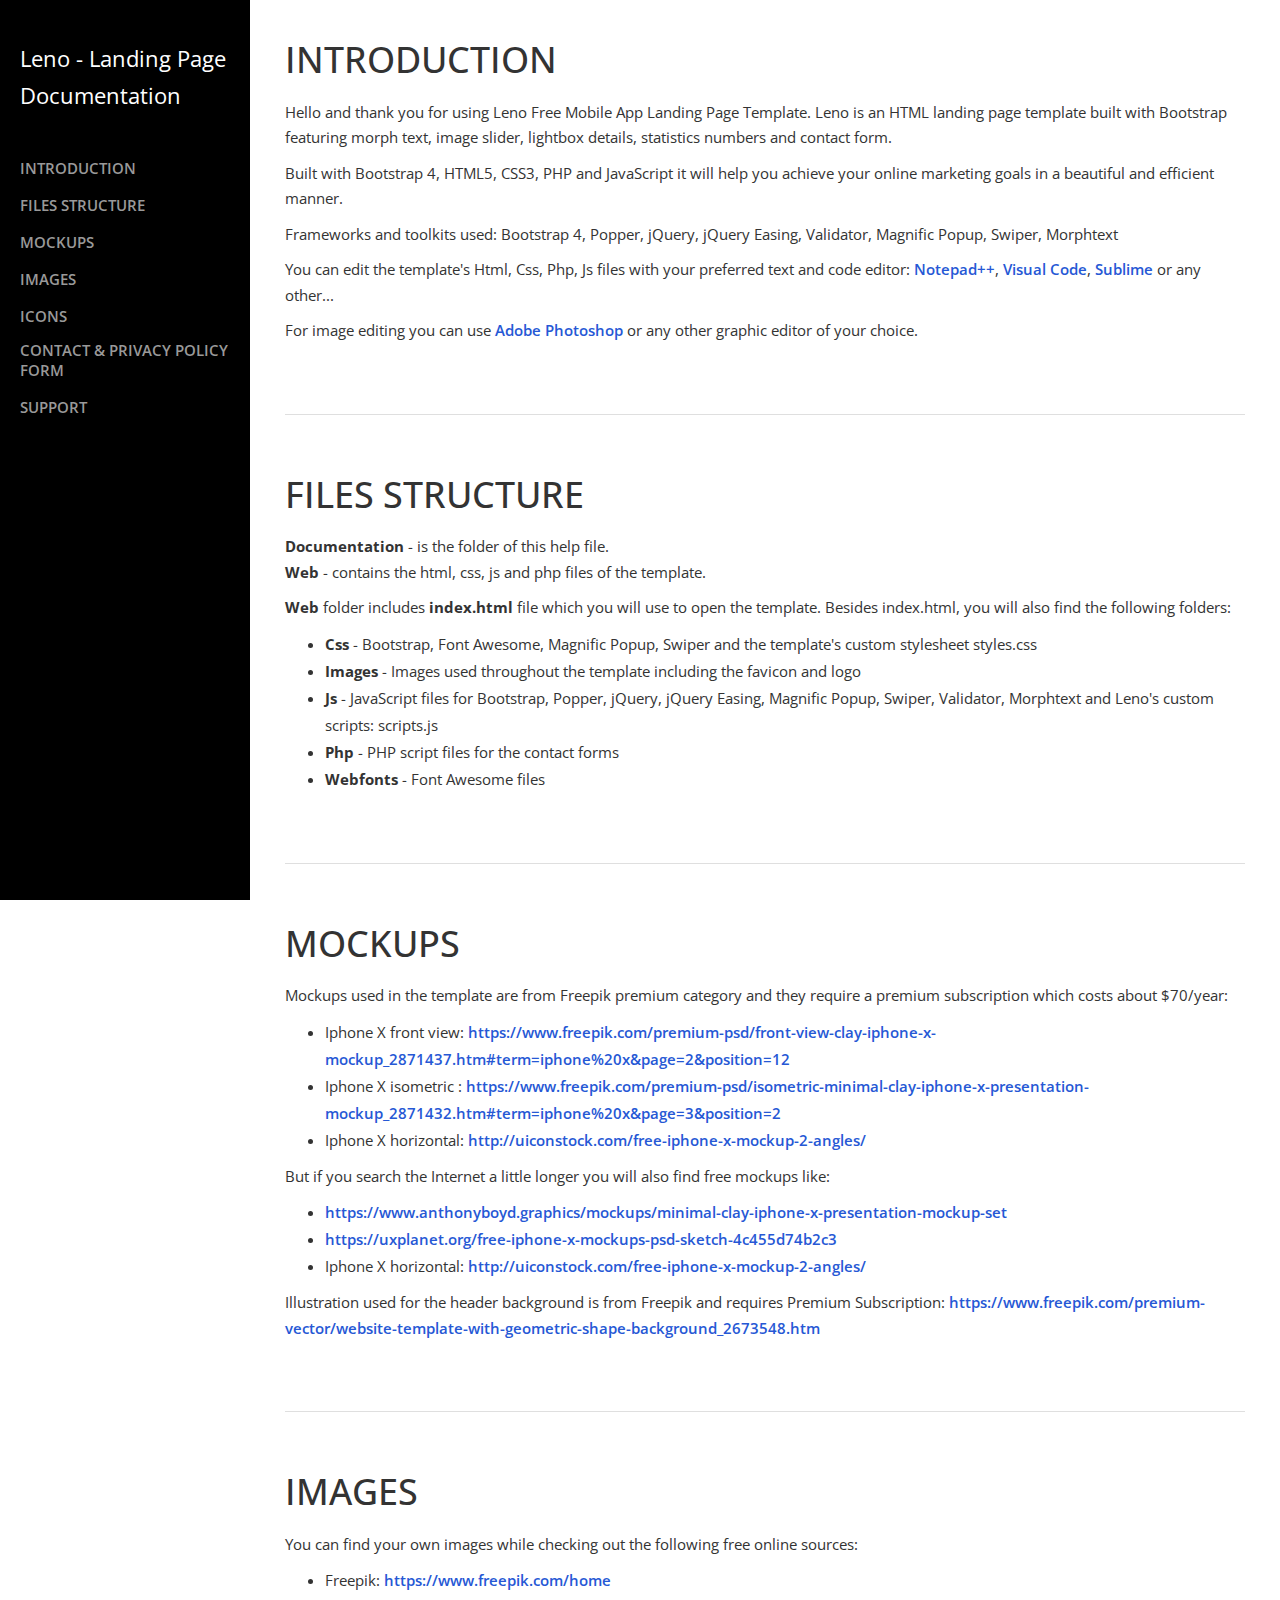
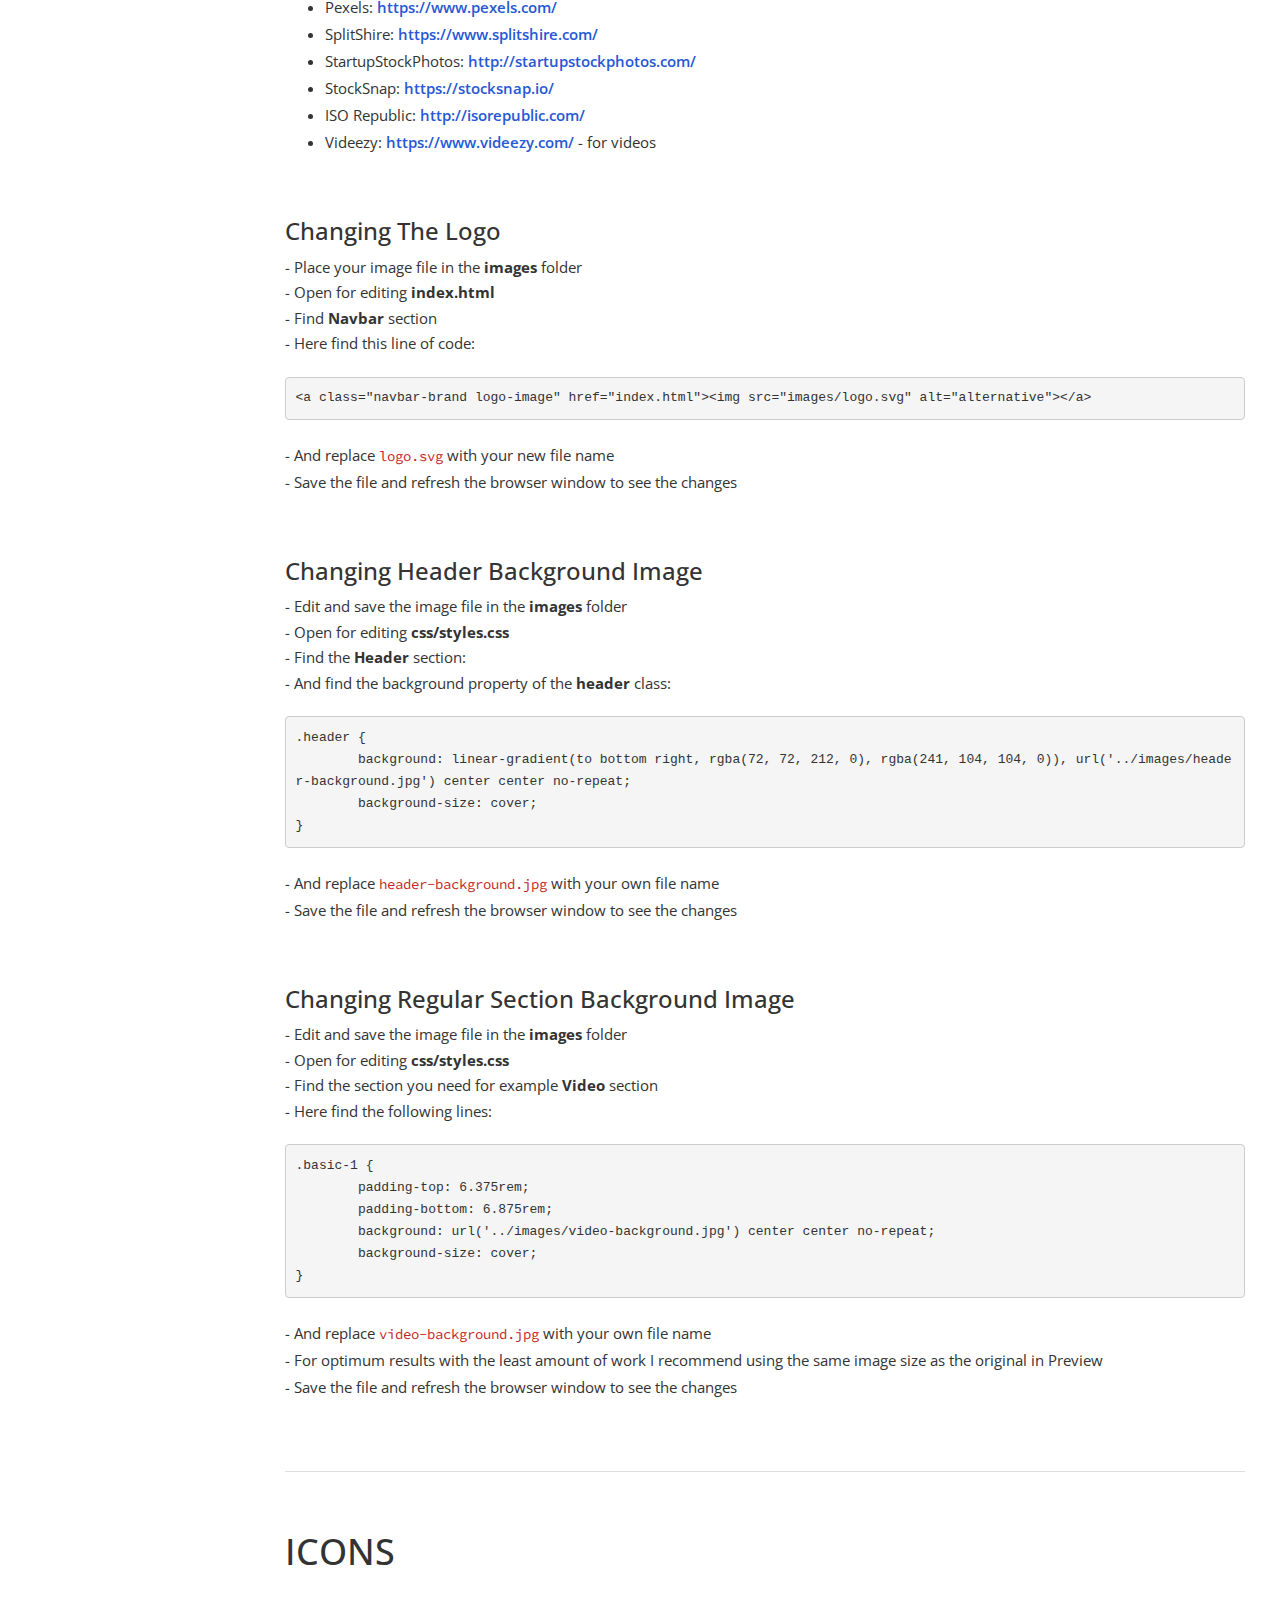
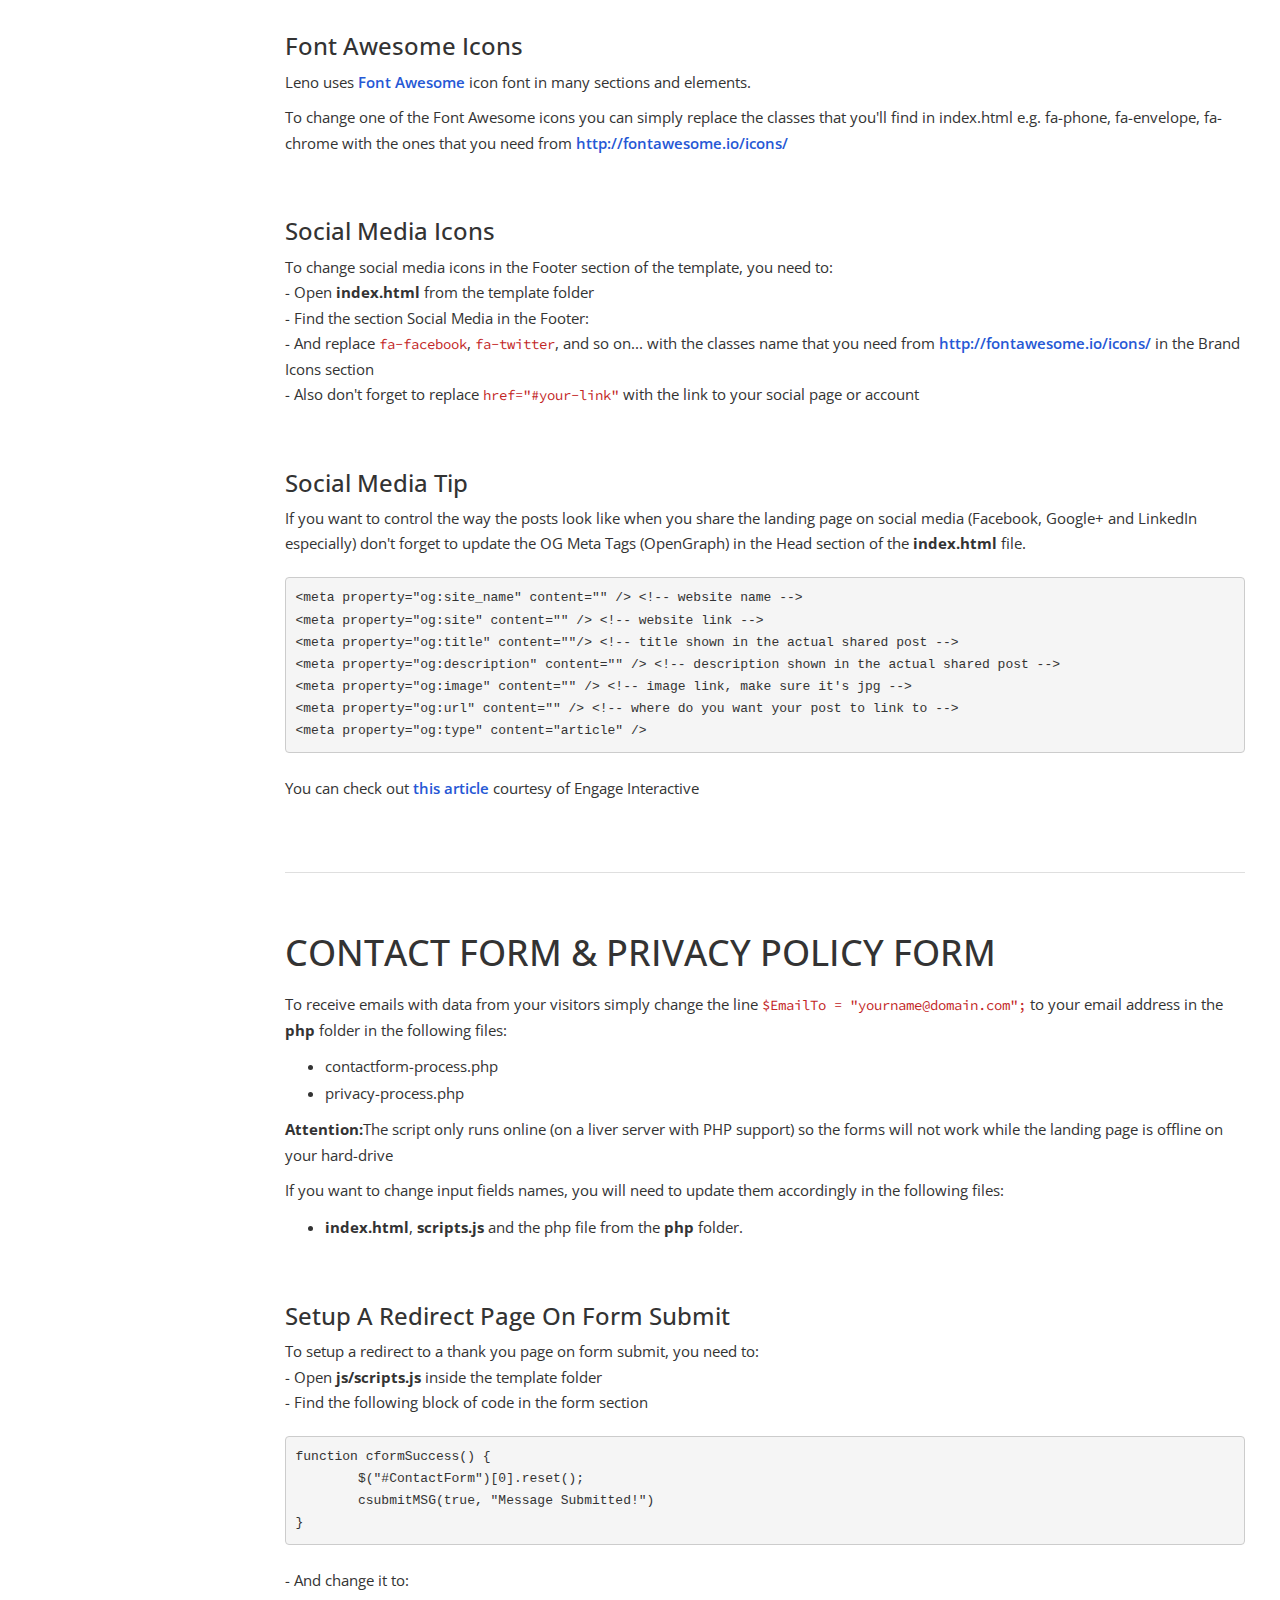
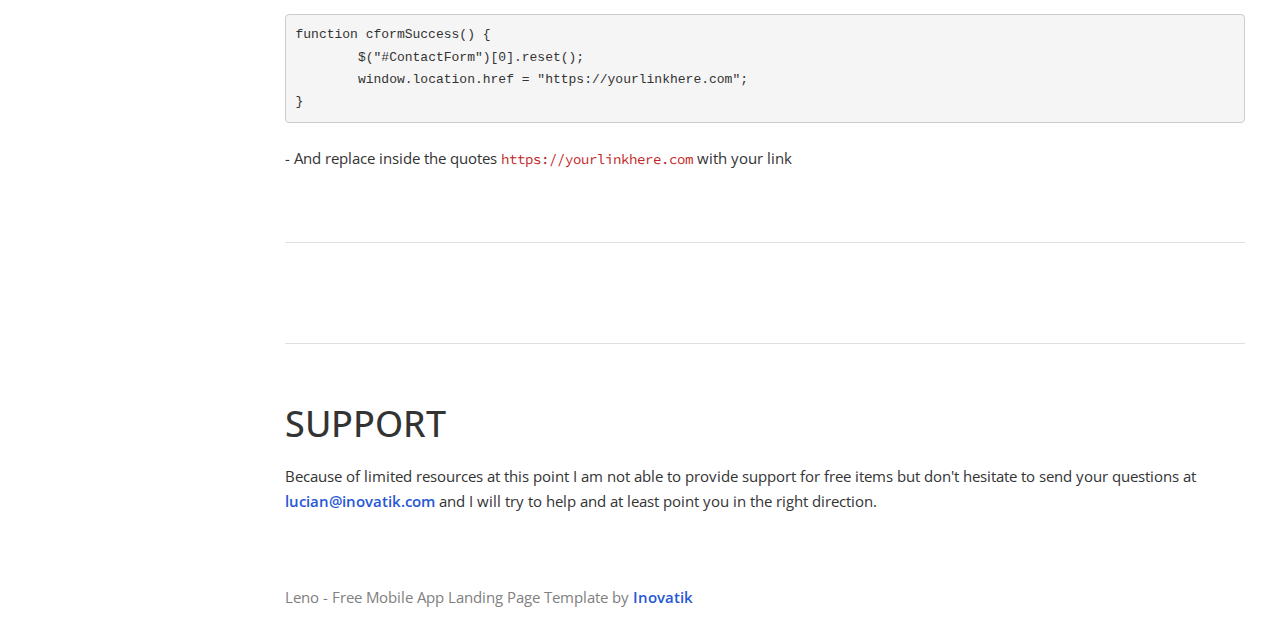
<file: documentation/index.html>
<!DOCTYPE html>
<html lang="en">
<head>

    <meta charset="utf-8">
    <meta http-equiv="X-UA-Compatible" content="IE=edge">
    <meta name="viewport" content="width=device-width, shrink-to-fit=no, initial-scale=1">
    <meta name="description" content="">
    <meta name="author" content="">
    <title>Documentation - Leno Free Mobile App Landing Page Template</title>

    <!-- Styles -->
	<link href="https://fonts.googleapis.com/css?family=Source+Code+Pro:300,400,600" rel="stylesheet">
	<link href="https://fonts.googleapis.com/css?family=Open+Sans:300,400,600" rel="stylesheet">
    <link href="css/bootstrap.min.css" rel="stylesheet">
    <link href="css/styles.css" rel="stylesheet">

    <!-- HTML5 Shim and Respond.js IE8 support of HTML5 elements and media queries -->
    <!-- WARNING: Respond.js doesn't work if you view the page via file:// -->
    <!--[if lt IE 9]>
        <script src="https://oss.maxcdn.com/libs/html5shiv/3.7.0/html5shiv.js"></script>
        <script src="https://oss.maxcdn.com/libs/respond.js/1.4.2/respond.min.js"></script>
    <![endif]-->

</head>
<body>
    <div id="wrapper">

        <!-- Sidebar -->
        <div id="sidebar-wrapper">
			<p>Leno - Landing Page<br> Documentation</p>
            <ul class="sidebar-nav">
                <li class="sidebar-brand">
                </li>
                <li>
                    <a href="#introduction">INTRODUCTION</a>
                </li>
                <li>
                    <a href="#files">FILES STRUCTURE</a>
				</li>
				<li>
					<a href="#mockups">MOCKUPS</a>
				</li>
				<li>
                    <a href="#images">IMAGES</a>
                </li>
                <li>
                    <a href="#icons">ICONS</a>
				</li>
				<li>
                    <a href="#forms">CONTACT & PRIVACY POLICY FORM</a>
                </li>
				<li>
                    <a href="#support">SUPPORT</a>
                </li>
            </ul>
        </div>
        <!-- end of sidebar wrapper -->


        <!-- Page Content -->
        <div id="page-content-wrapper">
            <div class="container-fluid">
                <div class="row">
                    <div id="introduction" class="col-lg-12">
                        <h1>INTRODUCTION</h1>
                        <p>Hello and thank you for using Leno Free Mobile App Landing Page Template. Leno is an HTML landing page template built with Bootstrap featuring morph text, image slider, lightbox details, statistics numbers and contact form.</p>
						<p>Built with Bootstrap 4, HTML5, CSS3, PHP and JavaScript it will help you achieve your online marketing goals in a beautiful and efficient manner.</p>
						<p>Frameworks and toolkits used: Bootstrap 4, Popper, jQuery, jQuery Easing, Validator, Magnific Popup, Swiper, Morphtext</p>
						<p>You can edit the template's Html, Css, Php, Js files with your preferred text and code editor: <a href="https://notepad-plus-plus.org/">Notepad++</a>, <a href="https://code.visualstudio.com/">Visual Code</a>, <a href="https://www.sublimetext.com/">Sublime</a> or any other...</p>
						<p>For image editing you can use <a href="http://www.adobe.com/products/photoshop.html">Adobe Photoshop</a> or any other graphic editor of your choice.</p>
					</div> <!-- end of introduction -->
					
					
					<div class="col-lg-12"><hr></div> <!-- gray separator line -->
					
					
					<div id="files" class="col-lg-12">
                        <h1>FILES STRUCTURE</h1>
						<p>
							<b>Documentation</b> - is the folder of this help file.
							<br><b>Web</b> - contains the html, css, js and php files of the template.
						</p>
						<p>
							<b>Web</b> folder includes <b>index.html</b> file which you will use to open the template. Besides index.html, you will also find the following folders:
							<ul>
								<li><b>Css</b> - Bootstrap, Font Awesome, Magnific Popup, Swiper and the template's custom stylesheet styles.css</li>
								<li><b>Images</b> - Images used throughout the template including the favicon and logo</li>
								<li><b>Js</b> - JavaScript files for Bootstrap, Popper, jQuery, jQuery Easing, Magnific Popup, Swiper, Validator, Morphtext and Leno's custom scripts: scripts.js</li>
								<li><b>Php</b> - PHP script files for the contact forms</li>
								<li><b>Webfonts</b> - Font Awesome files</li>
							</ul>
						</p>
					</div> <!-- end of files structure -->


					<div class="col-lg-12"><hr></div> <!-- gray separator line -->


					<div id="mockups" class="col-lg-12">
						<h1>MOCKUPS</h1>
						<p>
							Mockups used in the template are from Freepik premium category and they require a premium subscription which costs about $70/year:
							<ul>
								<li>Iphone X front view: <a href="https://www.freepik.com/premium-psd/front-view-clay-iphone-x-mockup_2871437.htm#term=iphone%20x&page=2&position=12">https://www.freepik.com/premium-psd/front-view-clay-iphone-x-mockup_2871437.htm#term=iphone%20x&page=2&position=12</a></li>
								<li>Iphone X isometric : <a href="https://www.freepik.com/premium-psd/isometric-minimal-clay-iphone-x-presentation-mockup_2871432.htm#term=iphone%20x&page=3&position=2">https://www.freepik.com/premium-psd/isometric-minimal-clay-iphone-x-presentation-mockup_2871432.htm#term=iphone%20x&page=3&position=2</a></li>
								<li>Iphone X horizontal: <a href="https://www.freepik.com/premium-psd/isometric-minimal-clay-iphone-x-presentation-mockup_2871432.htm#term=iphone%20x&page=3&position=2">http://uiconstock.com/free-iphone-x-mockup-2-angles/</a></li>
							</ul>
						</p>
						<p>
							But if you search the Internet a little longer you will also find free mockups like:
							<ul>
								<li><a href="https://www.anthonyboyd.graphics/mockups/minimal-clay-iphone-x-presentation-mockup-set">https://www.anthonyboyd.graphics/mockups/minimal-clay-iphone-x-presentation-mockup-set</a></li>
								<li><a href="https://uxplanet.org/free-iphone-x-mockups-psd-sketch-4c455d74b2c3">https://uxplanet.org/free-iphone-x-mockups-psd-sketch-4c455d74b2c3</a></li>
								<li>Iphone X horizontal: <a href="http://uiconstock.com/free-iphone-x-mockup-2-angles/">http://uiconstock.com/free-iphone-x-mockup-2-angles/</a></li>
							</ul>
						</p>
						<p>
							Illustration used for the header background is from Freepik and requires Premium Subscription: <a href="https://www.freepik.com/premium-vector/website-template-with-geometric-shape-background_2673548.htm">https://www.freepik.com/premium-vector/website-template-with-geometric-shape-background_2673548.htm</a>
						</p>
					</div> <!-- end of files structure -->


					<div class="col-lg-12"><hr></div> <!-- gray separator line -->


					<div id="images" class="col-lg-12">
						<h1>IMAGES</h1>
						<p>You can find your own images while checking out the following free online sources:
							<ul>
								<li>Freepik: <a href="https://www.pexels.com/">https://www.freepik.com/home</a></li>
								<li>Pexels: <a href="https://www.pexels.com/">https://www.pexels.com/</a></li>
								<li>SplitShire: <a href="https://www.splitshire.com/">https://www.splitshire.com/</a></li>
								<li>StartupStockPhotos: <a href="http://startupstockphotos.com/">http://startupstockphotos.com/</a></li>
								<li>StockSnap: <a href="https://stocksnap.io/">https://stocksnap.io/</a></li>
								<li>ISO Republic: <a href="http://isorepublic.com/">http://isorepublic.com/</a></li>
								<li>Videezy: <a href="https://www.videezy.com/">https://www.videezy.com/</a> - for videos</li>
							</ul>
						</p>
						
						<h3>Changing The Logo</h3>
						<p>
							- Place your image file in the <b>images</b> folder
							<br>- Open for editing <b>index.html</b>
							<br>- Find <b>Navbar</b> section
							<br>- Here find this line of code:
<pre class="code-format">
&lt;a class=&quot;navbar-brand logo-image&quot; href=&quot;index.html&quot;&gt;&lt;img src=&quot;images/logo.svg&quot; alt=&quot;alternative&quot;&gt;&lt;/a&gt;  
</pre>							
							<br>- And replace <span class="code">logo.svg</span> with your new file name
							<br>- Save the file and refresh the browser window to see the changes
						</p>
						
						<h3>Changing Header Background Image</h3>
						<p>
							- Edit and save the image file in the <b>images</b> folder
							<br>- Open for editing <b>css/styles.css</b>
							<br>- Find the <b>Header</b> section:
							<br>- And find the background property of the <b>header</b> class:
<pre class="code-format">
.header {
	background: linear-gradient(to bottom right, rgba(72, 72, 212, 0), rgba(241, 104, 104, 0)), url('../images/header-background.jpg') center center no-repeat;
	background-size: cover;
}
</pre>							
							<br>- And replace <span class="code">header-background.jpg</span> with your own file name
							<br>- Save the file and refresh the browser window to see the changes
						</p>

						<h3>Changing Regular Section Background Image</h3>
						<p>
							- Edit and save the image file in the <b>images</b> folder
							<br>- Open for editing <b>css/styles.css</b>
							<br>- Find the section you need for example <b>Video</b> section
							<br>- Here find the following lines:
<pre class="code-format">
.basic-1 {
	padding-top: 6.375rem;
	padding-bottom: 6.875rem;
	background: url('../images/video-background.jpg') center center no-repeat;
	background-size: cover; 
}
</pre>							
							<br>- And replace <span class="code">video-background.jpg</span> with your own file name
							<br>- For optimum results with the least amount of work I recommend using the same image size as the original in Preview
							<br>- Save the file and refresh the browser window to see the changes
						</p>
					</div> <!-- end of images -->


					<div class="col-lg-12"><hr></div> <!-- gray separator line -->
					
					
					<div id="icons" class="col-lg-12">
                        <h1>ICONS</h1>
						<h3>Font Awesome Icons</h3>
						<p>Leno uses <a href="http://fontawesome.io/">Font Awesome</a> icon font in many sections and elements.
						<p>To change one of the Font Awesome icons you can simply replace the classes that you'll find in index.html e.g. fa-phone, fa-envelope, fa-chrome with the ones that you need from <a href="http://fontawesome.io/icons/">http://fontawesome.io/icons/</a></p>

						<h3>Social Media Icons</h3>
						<p>To change social media icons in the Footer section of the template, you need to: 
							<br>- Open <b>index.html</b> from the template folder
							<br>- Find the section Social Media in the Footer:
							<br>- And replace <span class="code">fa-facebook</span>, <span class="code">fa-twitter</span>, and so on... with the classes name that you need from <a href="http://fontawesome.io/icons/">http://fontawesome.io/icons/</a> in the Brand Icons section
							<br>- Also don't forget to replace <span class="code">href="#your-link"</span> with the link to your social page or account
						</p>

						<h3>Social Media Tip</h3>
						<p>If you want to control the way the posts look like when you share the landing page on social media (Facebook, Google+ and LinkedIn especially) don't forget to update the OG Meta Tags (OpenGraph) in the Head section of the <b>index.html</b> file.
<pre class="code-format">
&lt;meta property="og:site_name" content="" /&gt; &lt;!-- website name --&gt;
&lt;meta property="og:site" content="" /&gt; &lt;!-- website link --&gt;
&lt;meta property="og:title" content=""/&gt; &lt;!-- title shown in the actual shared post --&gt;
&lt;meta property="og:description" content="" /&gt; &lt;!-- description shown in the actual shared post --&gt;
&lt;meta property="og:image" content="" /&gt; &lt;!-- image link, make sure it's jpg --&gt;
&lt;meta property="og:url" content="" /&gt; &lt;!-- where do you want your post to link to --&gt;
&lt;meta property="og:type" content="article" /&gt;
</pre>
						<br>You can check out <a href="http://engageinteractive.co.uk/blog/an-introduction-to-using-facebooks-open-graph-protocol">this article</a> courtesy of Engage Interactive</p>
                    </div> <!-- end of icons -->
					

					<div class="col-lg-12"><hr></div> <!-- gray separator line -->
					

					<div id="forms" class="col-lg-12">
                        <h1>CONTACT FORM & PRIVACY POLICY FORM</h1>
                        <p>To receive emails with data from your visitors simply change the line <span class="code">$EmailTo = "yourname@domain.com";</span> to your email address in the <b>php</b> folder in the following files:</p>
						<ul>
							<li>contactform-process.php</li>
							<li>privacy-process.php</li>
						</ul>
						<p><b>Attention:</b>The script only runs online (on a liver server with PHP support) so the forms will not work while the landing page is offline on your hard-drive</p>
						<p>If you want to change input fields names, you will need to update them accordingly in the following files:</p>
						<ul>
							<li><b>index.html</b>, <b>scripts.js</b> and the php file from the <b>php</b> folder.</li>
						</ul>

						<h3>Setup A Redirect Page On Form Submit</h3>
						<p>
							To setup a redirect to a thank you page on form submit, you need to: 
							<br>- Open <b>js/scripts.js</b> inside the template folder
							<br>- Find the following block of code in the form section 
<pre class="code-format">
function cformSuccess() {
	$("#ContactForm")[0].reset();
	csubmitMSG(true, "Message Submitted!")
}
</pre>
							<br>- And change it to:
<pre class="code-format">
function cformSuccess() {
	$("#ContactForm")[0].reset();
	window.location.href = "https://yourlinkhere.com";
}
</pre>
							<br>- And replace inside the quotes <span class="code">https://yourlinkhere.com</span> with your link
						</p>
					</div> <!-- end of contact form and privacy policy form -->
						
					
					<div class="col-lg-12"><hr></div> <!-- gray separator line -->
					

					<div class="col-lg-12"><hr></div> <!-- gray separator line -->

					
					<div id="support" class="col-lg-12">
						<h1>SUPPORT</h1>
						<p>Because of limited resources at this point I am not able to provide support for free items but don't hesitate to send your questions at <a href="mailto:lucian@inovatik.com">lucian@inovatik.com</a> and I will try to help and at least point you in the right direction.</p>
					</div> <!-- end of support -->
										
					<div class="col-lg-12">
						<p class="footer">Leno - Free Mobile App Landing Page Template by <a href="https://inovatik.com">Inovatik</a></p>
					</div>
                </div>
            </div>
        </div> <!-- end of page content wrapper -->
    </div> <!-- end of wrapper -->
    

    <!-- Scripts Libraries -->
    <script src="js/jquery.js" type="text/javascript"></script>
    <script src="js/bootstrap.min.js" type="text/javascript"></script>

	
	<!-- Custom Scripts -->
    <script>
    <!-- Menu Toggle Script -->
	$("#menu-toggle").click(function(e) {
        e.preventDefault();
        $("#wrapper").toggleClass("toggled");
    });
	
	/* Smooth Scrolling To Anchors  */
		$(function() {
			$('a[href*="#"]:not([data-toggle="tab"])').click(function() {
				if (location.pathname.replace(/^\//,'') == this.pathname.replace(/^\//,'') && location.hostname == this.hostname) {
					var target = $(this.hash);
					target = target.length ? target : $('[name=' + this.hash.slice(1) +']');
					if (target.length) {
						$('html, body').animate({
							scrollTop: target.offset().top
						}, 700);
						return false;
					}
				}
			});
		});
	</script>

</body>
</html>
</file>
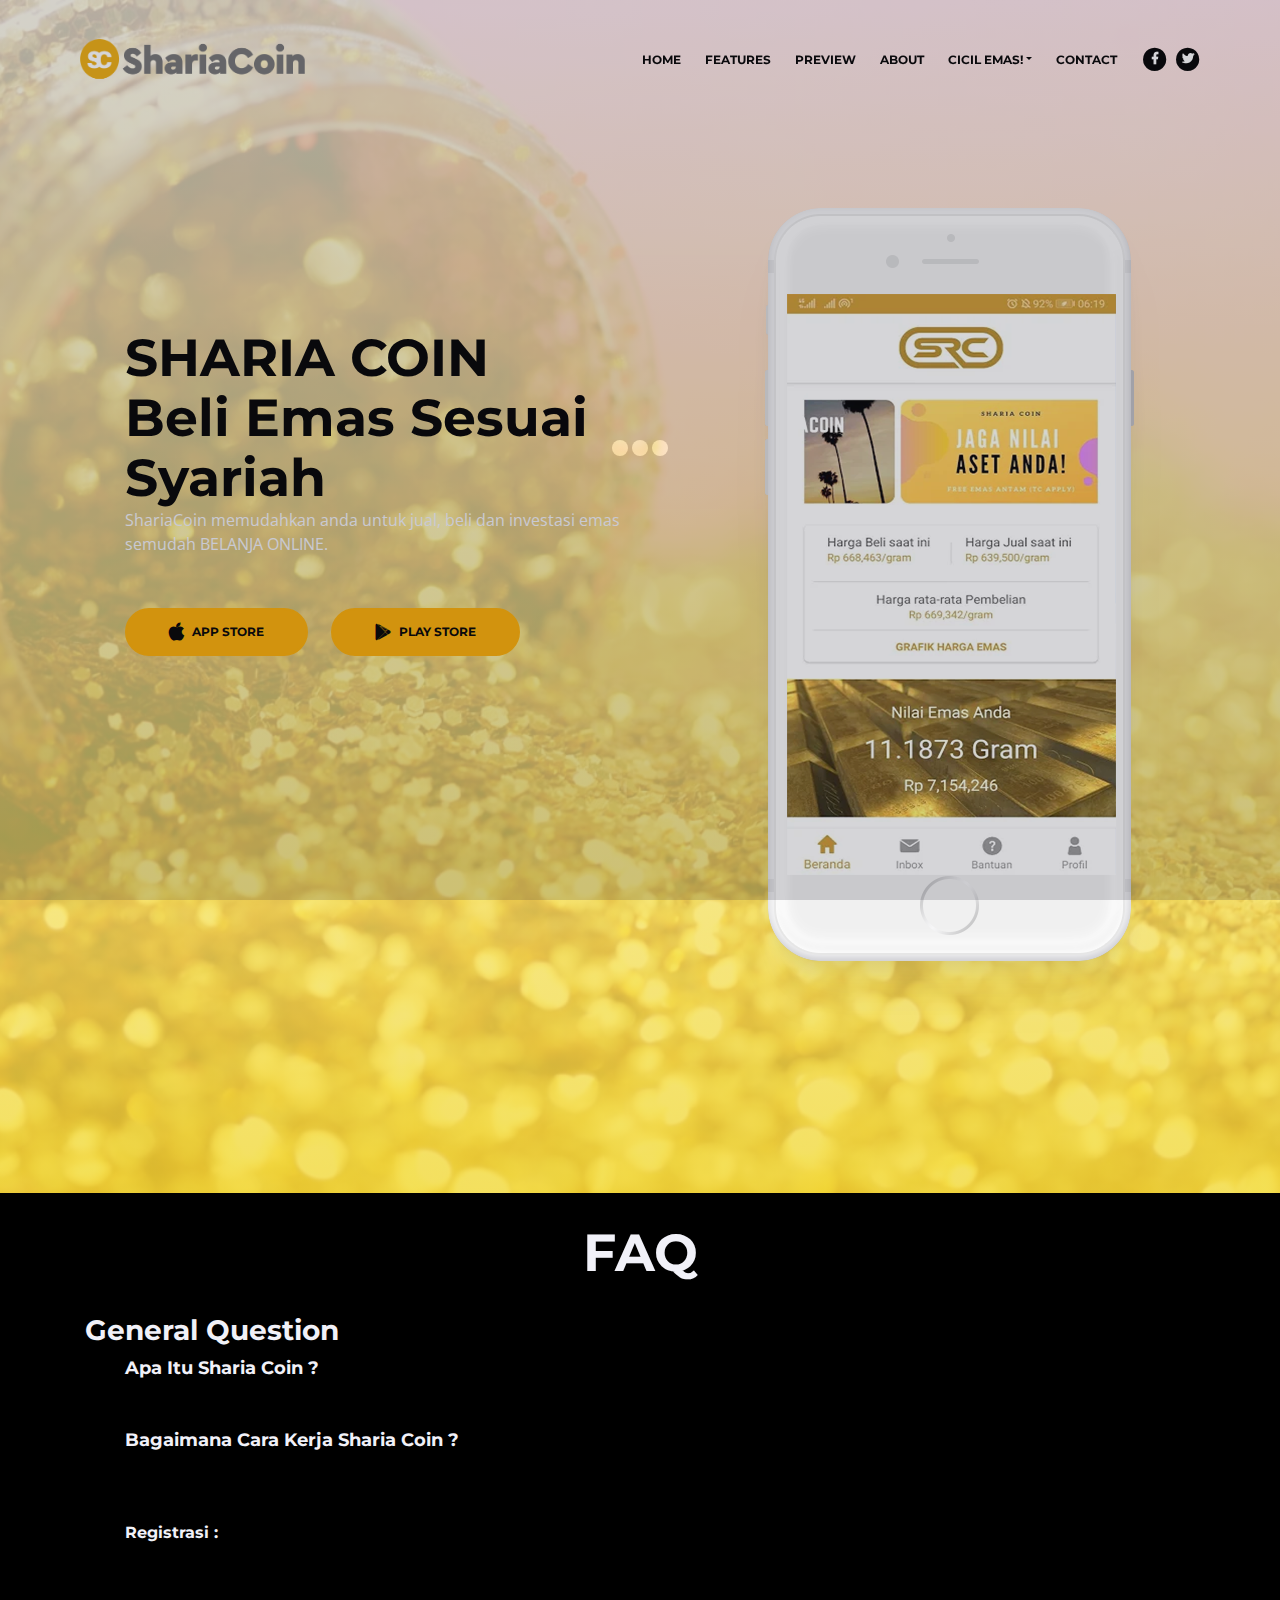
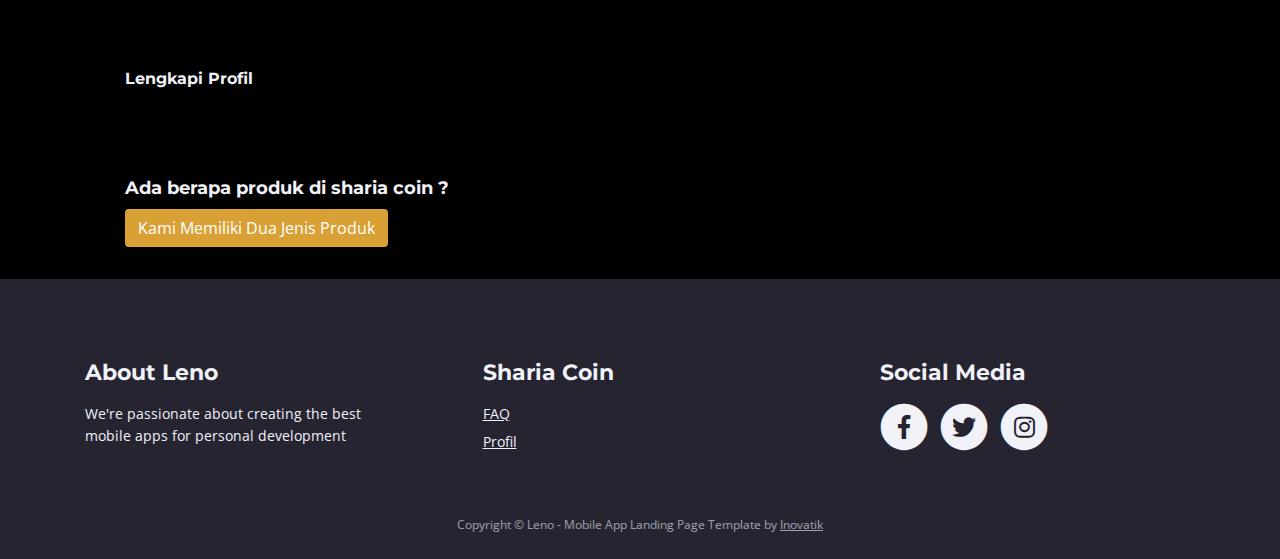
<file: faq.html>
<!DOCTYPE html>
<html lang="en">
<head>
    <meta charset="utf-8">
    <meta name="viewport" content="width=device-width, initial-scale=1, shrink-to-fit=no">
    
    <!-- SEO Meta Tags -->
    <meta name="description" content="Free mobile app HTML landing page template to help you build a great online presence for your app which will convert visitors into users">
    <meta name="author" content="Inovatik">

    <!-- OG Meta Tags to improve the way the post looks when you share the page on LinkedIn, Facebook, Google+ -->
	<meta property="og:site_name" content="" /> <!-- website name -->
	<meta property="og:site" content="" /> <!-- website link -->
	<meta property="og:title" content=""/> <!-- title shown in the actual shared post -->
	<meta property="og:description" content="" /> <!-- description shown in the actual shared post -->
	<meta property="og:image" content="" /> <!-- image link, make sure it's jpg -->
	<meta property="og:url" content="" /> <!-- where do you want your post to link to -->
	<meta property="og:type" content="article" />

    <!-- Website Title -->
    <title>Leno - Free Mobile App Landing Page Template</title>
    
    <!-- Styles -->
    <link href="https://fonts.googleapis.com/css?family=Montserrat:400,600,700" rel="stylesheet">
    <link href="https://fonts.googleapis.com/css?family=Open+Sans:400,400i,700,700i" rel="stylesheet">
    <link href="css/bootstrap.css" rel="stylesheet">
    <link href="css/fontawesome-all.css" rel="stylesheet">
    <link href="css/swiper.css" rel="stylesheet">
	<link href="css/magnific-popup.css" rel="stylesheet">
	<link href="css/styles.css" rel="stylesheet">
	
	<!-- Favicon  -->
    <link rel="icon" href="images/favicon.png">
</head>
<body data-spy="scroll" data-target=".fixed-top">
    
    <!-- Preloader -->
	<div class="spinner-wrapper">
        <div class="spinner">
            <div class="bounce1"></div>
            <div class="bounce2"></div>
            <div class="bounce3"></div>
        </div>
    </div>
    <!-- end of preloader -->
    

    <!-- Navbar -->
    <nav class="navbar navbar-expand-md navbar-dark navbar-custom fixed-top">
        <!-- Text Logo - Use this if you don't have a graphic logo -->
        <!-- <a class="navbar-brand logo-text page-scroll" href="index.html">Leno</a> -->

        <!-- Image Logo -->
        <a class="navbar-brand logo-image" href="index.html"><img src="images/Logo Sharia Coin.png" alt="alternative"></a> 
        
        <!-- Mobile Menu Toggle Button -->
        <button class="navbar-toggler" type="button" data-toggle="collapse" data-target="#navbarsExampleDefault" aria-controls="navbarsExampleDefault" aria-expanded="false" aria-label="Toggle navigation">
            <span class="navbar-toggler-awesome fas fa-bars"></span>
            <span class="navbar-toggler-awesome fas fa-times"></span>
        </button>
        <!-- end of mobile menu toggle button -->

        <div class="collapse navbar-collapse" id="navbarsExampleDefault">
            <ul class="navbar-nav ml-auto">
                <li class="nav-item">
                    <a class="nav-link page-scroll" href="#header">HOME <span class="sr-only">(current)</span></a>
                </li>
                <li class="nav-item">
                    <a class="nav-link page-scroll" href="#features">FEATURES</a>
                </li>
                <li class="nav-item">
                    <a class="nav-link page-scroll" href="#preview">PREVIEW</a>
                </li>

                 <li class="nav-item">
                    <a class="nav-link page-scroll" href="#details">ABOUT</a>
                </li>

                <!-- Dropdown Menu -->          
                <li class="nav-item dropdown">
                    <a class="nav-link dropdown-toggle page-scroll" href="cicil.html" id="navbarDropdown" role="button" aria-haspopup="true" aria-expanded="false">CICIL EMAS!</a>
                    <div class="dropdown-menu" aria-labelledby="navbarDropdown">
                        <a class="dropdown-item" href="terms-conditions.html"><span class="item-text">TERMS CONDITIONS</span></a>
                        <div class="dropdown-items-divide-hr"></div>
                        <a class="dropdown-item" href="privacy-policy.html"><span class="item-text">PRIVACY POLICY</span></a>
                    </div>
                </li>
                <!-- end of dropdown menu -->

                <li class="nav-item">
                    <a class="nav-link page-scroll" href="#contact">CONTACT</a>
                </li>

               
            </ul>
            <span class="nav-item social-icons">
                <span class="fa-stack">
                    <a href="#your-link">
                        <i class="fas fa-circle fa-stack-2x"></i>
                        <i class="fab fa-facebook-f fa-stack-1x"></i>
                    </a>
                </span>
                <span class="fa-stack">
                    <a href="#your-link">
                        <i class="fas fa-circle fa-stack-2x"></i>
                        <i class="fab fa-twitter fa-stack-1x"></i>
                    </a>
                </span>
            </span>
        </div>
    </nav> <!-- end of navbar -->
    <!-- end of navbar -->


    <!-- Header -->
    <header id="header " class="header overlay">
        <div class="header-content">
            <div class="container">
                <div class="row">
                    <div class="col-lg-6">
                        <div class="text-container">
                            <h1 class="h1-header">SHARIA COIN <br>Beli Emas Sesuai Syariah  <!-- <span id="js-rotating">DESIGNERS, MARKETERS, DEVELOPERS</span></h1> -->
                            <p class="p-large">ShariaCoin memudahkan anda untuk jual, beli dan investasi emas semudah BELANJA ONLINE.</p>
                            <a class="btn-solid-lg page-scroll" href="#your-link"><i class="fab fa-apple"></i>APP STORE</a>
                            <a class="btn-solid-lg page-scroll" href="#your-link"><i class="fab fa-google-play"></i>PLAY STORE</a>
                        </div>
                    </div> <!-- end of col -->
                    <div class="col-lg-6">
                        <div class="image-container">
                            <img class="img-fluid" src="images/appphone1.png" alt="alternative">
                        </div> <!-- end of image-container -->
                    </div> <!-- end of col -->
                </div> <!-- end of row -->
            </div> <!-- end of container -->
        </div> <!-- end of header-content -->
    </header> <!-- end of header -->
    <!-- end of header -->


   <!-- Kolom FAQ-->
   <div class="FAQ">
       
   <div class="container">
    <div class="row">
        <div class="col-lg-12">
        <h1>FAQ</h1>   
        <br />
        <h3>General Question</h3>
        <ol class="text-container">
            <li><h5>Apa Itu Sharia Coin ?</h5>
                <p>Merupakan solusi untuk menjaga nila aset anda !</p>
            </li>

            <li> <h5>Bagaimana Cara Kerja Sharia Coin ? </h5>
                <p>Sharia Coin hanya nama merk yaitu investasi berbasis emas batangan, 24 Karat, 99,99%. Kakak bisa bertransaksi dari mana saja tidak perlu berpanas-panasan ke kantor kami.</p>
                <h6>Registrasi :</h6>
                <p>-Masukkan Email dan No HP<p>
                <p>-Buat Password (kombinasi angka dan huruf)<p>
                <p>-Buat Pin transaksi (6 angka saja)</p>

                <h6>Lengkapi Profil</h6>
                <p>-Lengkapi identitas anda<p>
                <p>-KTP dan No Rekening Bank anda untuk penarikan saldo.<p>
            </li>

            <li> <h5>Ada berapa produk di sharia coin ? </h5>
                <p>
                    <button class="btn btnfaqproduk" type="button" data-toggle="collapse" data-target=".multi-collapse" aria-expanded="false" aria-controls="multiCollapseExample1 multiCollapseExample2">Kami Memiliki Dua Jenis Produk</button>
                </p>
                    <div class="row">
                        <div class="col">
                            <div class="collapse multi-collapse" id="multiCollapseExample1">
                                <div class="card card-body">
                                 Pembelian Emas : Pembelian emas adalah Kakak langsung membeli emas sesuai dengan kebutuhan, kami menyiapkan mulai denom terkecil dengan Rp.500, - (lima ratus rupiah) sudah bisa memiliki emas.

                                </div>
                            </div>
                     </div>
                    <div class="col">
                        <div class="collapse multi-collapse" id="multiCollapseExample2">
                            <div class="card card-body">
                                Simpanan Emas Tematik: Pembelian emas sesuai kebutuhan masa mendatang seperti Pendidikan, Pensiun, Menikah ataupun Umroh Haji.

                            </div>
                         </div>
                    </div>
                </div>
            </li>

    </ol>


    </div>
   </div>
</div>
</div>

   <!-- END OF FAQ  -->


    <!-- Footer -->
    <div class="footer">
        <div class="container">
            <div class="row">
                <div class="col-md-4">
                    <div class="footer-col">
                        <h4>About Leno</h4>
                        <p>We're passionate about creating the best mobile apps for personal development</p>
                    </div>
                </div> <!-- end of col -->
                <div class="col-md-4">
                    <div class="footer-col middle">
                        <h4>Sharia Coin</h4>
                        <ul class="list-unstyled li-space-lg">
                            <li><a href="#" > FAQ</a> </li>
                          <li> <a href="#"> Profil</a> </li>
                        </ul>
                    </div>
                </div> <!-- end of col -->
                <div class="col-md-4">
                    <div class="footer-col last">
                        <h4>Social Media</h4>
                        <span class="fa-stack">
                            <a href="#your-link">
                                <i class="fas fa-circle fa-stack-2x"></i>
                                <i class="fab fa-facebook-f fa-stack-1x"></i>
                            </a>
                        </span>
                        <span class="fa-stack">
                            <a href="#your-link">
                                <i class="fas fa-circle fa-stack-2x"></i>
                                <i class="fab fa-twitter fa-stack-1x"></i>
                            </a>
                        </span>
                        
                        <span class="fa-stack">
                            <a href="#your-link">
                                <i class="fas fa-circle fa-stack-2x"></i>
                                <i class="fab fa-instagram fa-stack-1x"></i>
                            </a>
                        </span>
                        
                    </div> 
                </div> <!-- end of col -->
            </div> <!-- end of row -->
        </div> <!-- end of container -->
    </div> <!-- end of footer -->  
    <!-- end of footer -->


    <!-- Copyright -->
    <div class="copyright">
        <div class="container">
            <div class="row">
                <div class="col-lg-12">
                    <p class="p-small">Copyright © Leno - Mobile App Landing Page Template by <a href="http://www.inovatik.com">Inovatik</a></p>
                </div> <!-- end of col -->
            </div> <!-- enf of row -->
        </div> <!-- end of container -->
    </div> <!-- end of copyright --> 
    <!-- end of copyright -->
    
    	
    <!-- Scripts -->
    <script src="js/jquery.min.js"></script> <!-- jQuery for Bootstrap's JavaScript plugins -->
    <script src="js/popper.min.js"></script> <!-- Popper tooltip library for Bootstrap -->
    <script src="js/bootstrap.min.js"></script> <!-- Bootstrap framework -->
    <script src="js/jquery.easing.min.js"></script> <!-- jQuery Easing for smooth scrolling between anchors -->
    <script src="js/swiper.min.js"></script> <!-- Swiper for image and text sliders -->
    <script src="js/jquery.magnific-popup.js"></script> <!-- Magnific Popup for lightboxes -->
    <script src="js/morphext.min.js"></script> <!-- Morphtext rotating text in the header -->
    <script src="js/validator.min.js"></script> <!-- Validator.js - Bootstrap plugin that validates forms -->
    <script src="js/scripts.js"></script> <!-- Custom scripts -->
</body>
</html>
</file>
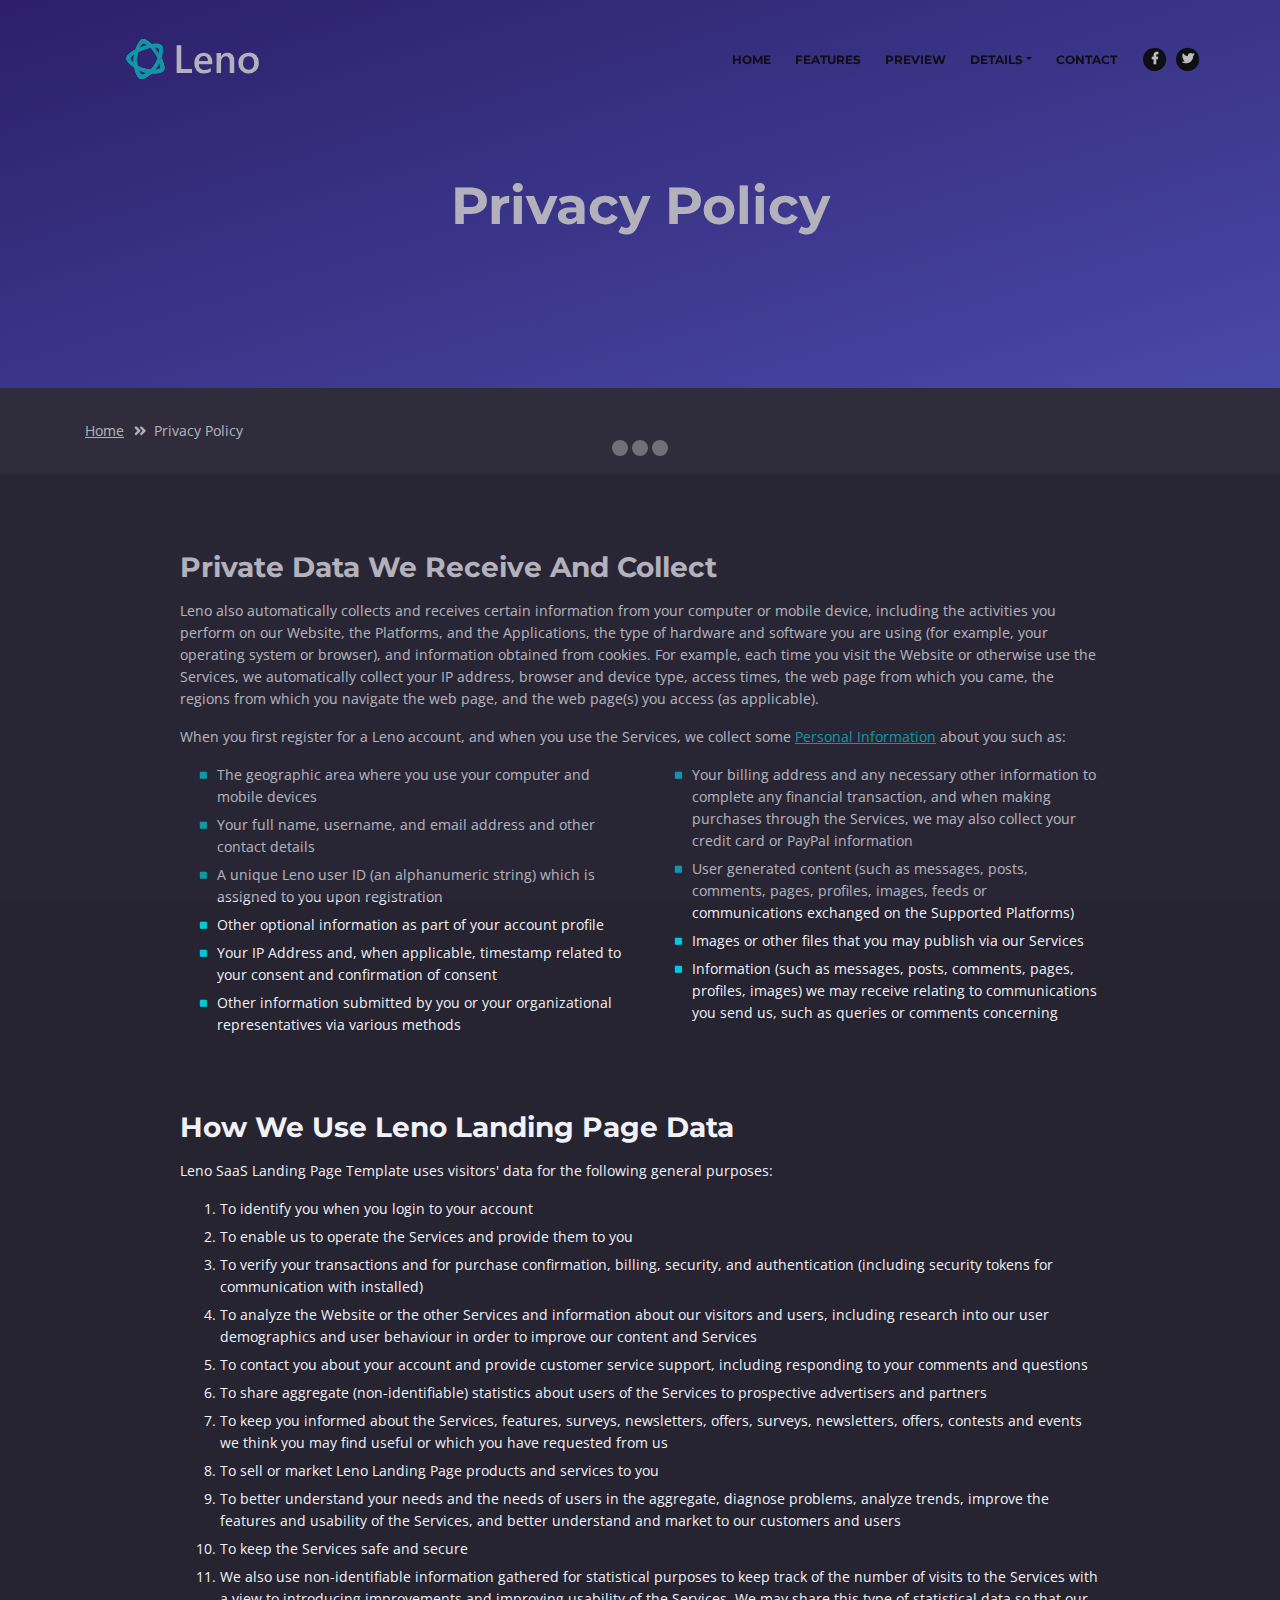
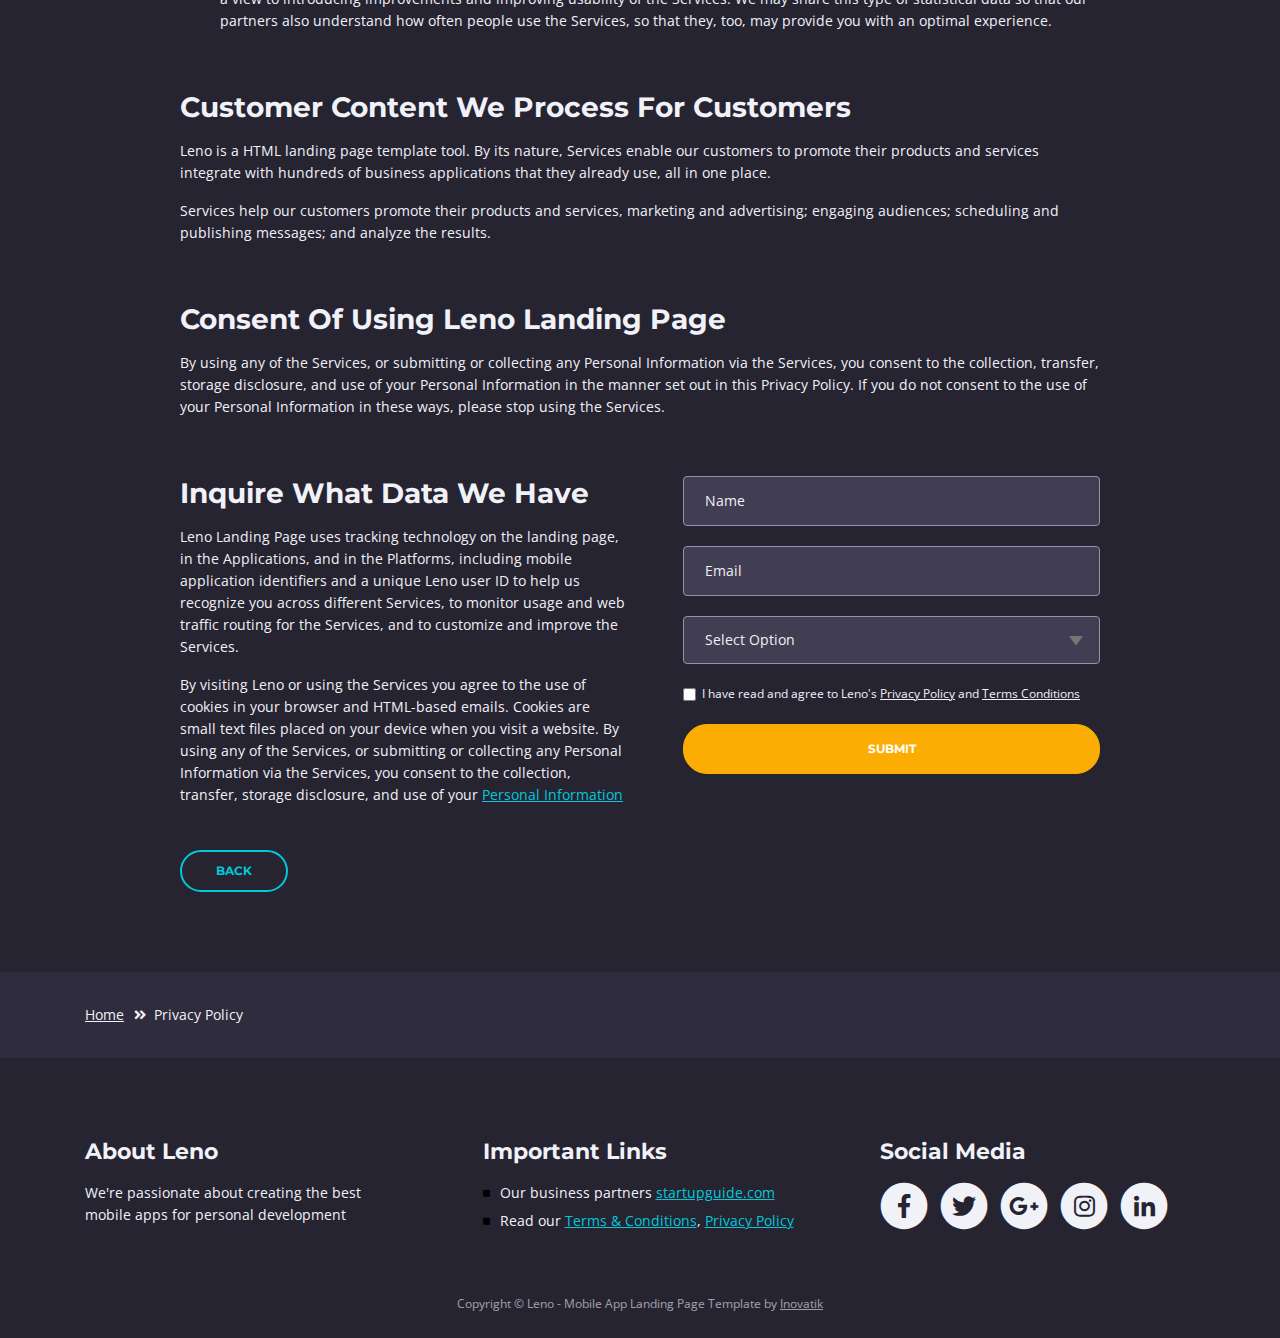
<file: privacy-policy.html>
<!DOCTYPE html>
<html lang="en">
<head>
    <meta charset="utf-8">
    <meta name="viewport" content="width=device-width, initial-scale=1, shrink-to-fit=no">
    
    <!-- SEO Meta Tags -->
    <meta name="description" content="Free mobile app HTML landing page template to help you build a great online presence for your app which will convert visitors into users">
    <meta name="author" content="Inovatik">

    <!-- OG Meta Tags to improve the way the post looks when you share the page on LinkedIn, Facebook, Google+ -->
	<meta property="og:site_name" content="" /> <!-- website name -->
	<meta property="og:site" content="" /> <!-- website link -->
	<meta property="og:title" content=""/> <!-- title shown in the actual shared post -->
	<meta property="og:description" content="" /> <!-- description shown in the actual shared post -->
	<meta property="og:image" content="" /> <!-- image link, make sure it's jpg -->
	<meta property="og:url" content="" /> <!-- where do you want your post to link to -->
	<meta property="og:type" content="article" />

    <!-- Website Title -->
    <title>Privacy Policy - Leno - Free Mobile App Landing Page Template</title>
    
    <!-- Styles -->
    <link href="https://fonts.googleapis.com/css?family=Open+Sans:300,300i,400,400i,600,600i,700,700i" rel="stylesheet">
    <link href="https://fonts.googleapis.com/css?family=Montserrat:600,700" rel="stylesheet">
    <link href="css/bootstrap.css" rel="stylesheet">
    <link href="css/fontawesome-all.css" rel="stylesheet">
    <link href="css/swiper.css" rel="stylesheet">
	<link href="css/magnific-popup.css" rel="stylesheet">
    <link href="css/styles.css" rel="stylesheet">
	
	<!-- Favicon  -->
    <link rel="icon" href="images/favicon.png">
</head>
<body data-spy="scroll" data-target=".fixed-top">
    
    <!-- Preloader -->
	<div class="spinner-wrapper">
        <div class="spinner">
            <div class="bounce1"></div>
            <div class="bounce2"></div>
            <div class="bounce3"></div>
        </div>
    </div>
    <!-- end of preloader -->
    

    <!-- Navbar -->
    <nav class="navbar navbar-expand-md navbar-dark navbar-custom fixed-top">
        <!-- Text Logo - Use this if you don't have a graphic logo -->
        <!-- <a class="navbar-brand logo-text page-scroll" href="index.html">Leno</a> -->

        <!-- Image Logo -->
        <a class="navbar-brand logo-image" href="index.html"><img src="images/logo.svg" alt="alternative"></a> 
        
        <!-- Mobile Menu Toggle Button -->
        <button class="navbar-toggler" type="button" data-toggle="collapse" data-target="#navbarsExampleDefault" aria-controls="navbarsExampleDefault" aria-expanded="false" aria-label="Toggle navigation">
            <span class="navbar-toggler-awesome fas fa-bars"></span>
            <span class="navbar-toggler-awesome fas fa-times"></span>
        </button>
        <!-- end of mobile menu toggle button -->

        <div class="collapse navbar-collapse" id="navbarsExampleDefault">
            <ul class="navbar-nav ml-auto">
                <li class="nav-item">
                    <a class="nav-link page-scroll" href="index.html#header">HOME <span class="sr-only">(current)</span></a>
                </li>
                <li class="nav-item">
                    <a class="nav-link page-scroll" href="index.html#features">FEATURES</a>
                </li>
                <li class="nav-item">
                    <a class="nav-link page-scroll" href="index.html#preview">PREVIEW</a>
                </li>

                <!-- Dropdown Menu -->          
                <li class="nav-item dropdown">
                    <a class="nav-link dropdown-toggle page-scroll" href="index.html#details" id="navbarDropdown" role="button" aria-haspopup="true" aria-expanded="false">DETAILS</a>
                    <div class="dropdown-menu" aria-labelledby="navbarDropdown">
                        <a class="dropdown-item" href="terms-conditions.html"><span class="item-text">TERMS CONDITIONS</span></a>
                        <div class="dropdown-items-divide-hr"></div>
                        <a class="dropdown-item" href="privacy-policy.html"><span class="item-text">PRIVACY POLICY</span></a>
                    </div>
                </li>
                <!-- end of dropdown menu -->

                <li class="nav-item">
                    <a class="nav-link page-scroll" href="index.html#contact">CONTACT</a>
                </li>
            </ul>
            <span class="nav-item social-icons">
                <span class="fa-stack">
                    <a href="#your-link">
                        <i class="fas fa-circle fa-stack-2x"></i>
                        <i class="fab fa-facebook-f fa-stack-1x"></i>
                    </a>
                </span>
                <span class="fa-stack">
                    <a href="#your-link">
                        <i class="fas fa-circle fa-stack-2x"></i>
                        <i class="fab fa-twitter fa-stack-1x"></i>
                    </a>
                </span>
            </span>
        </div>
    </nav> <!-- end of navbar -->
    <!-- end of navbar -->


    <!-- Header -->
    <header id="header" class="ex-header">
        <div class="container">
            <div class="row">
                <div class="col-md-12">
                    <h1>Privacy Policy</h1>
                </div> <!-- end of col -->
            </div> <!-- end of row -->
        </div> <!-- end of container -->
    </header> <!-- end of ex-header -->
    <!-- end of header -->


    <!-- Breadcrumbs -->
    <div class="ex-basic-1">
        <div class="container">
            <div class="row">
                <div class="col-lg-12">
                    <div class="breadcrumbs">
                        <a href="index.html">Home</a><i class="fa fa-angle-double-right"></i><span>Privacy Policy</span>
                    </div> <!-- end of breadcrumbs -->
                </div> <!-- end of col -->
            </div> <!-- end of row -->
        </div> <!-- end of container -->
    </div> <!-- end of ex-basic-1 -->
    <!-- end of breadcrumbs -->


    <!-- Privacy Content -->
    <div class="ex-basic-2">
        <div class="container">
            <div class="row">
                <div class="col-lg-10 offset-lg-1">
                    <div class="text-container">
                        <h3>Private Data We Receive And Collect</h3>
                        <p>Leno also automatically collects and receives certain information from your computer or mobile device, including the activities you perform on our Website, the Platforms, and the Applications, the type of hardware and software you are using (for example, your operating system or browser), and information obtained from cookies. For example, each time you visit the Website or otherwise use the Services, we automatically collect your IP address, browser and device type, access times, the web page from which you came, the regions from which you navigate the web page, and the web page(s) you access (as applicable).</p>
                        <p>When you first register for a Leno account, and when you use the Services, we collect some <a class="turquoise" href="#your-link">Personal Information</a> about you such as:</p>
                        <div class="row">
                            <div class="col-md-6">
                                <ul class="list-unstyled li-space-lg indent">
                                    <li class="media">
                                        <i class="fas fa-square"></i>
                                        <div class="media-body">The geographic area where you use your computer and mobile devices</div>
                                    </li>
                                    <li class="media">
                                        <i class="fas fa-square"></i>
                                        <div class="media-body">Your full name, username, and email address and other contact details</div>
                                    </li>
                                    <li class="media">
                                        <i class="fas fa-square"></i>
                                        <div class="media-body">A unique Leno user ID (an alphanumeric string) which is assigned to you upon registration</div>
                                    </li>
                                    <li class="media">
                                        <i class="fas fa-square"></i>
                                        <div class="media-body">Other optional information as part of your account profile</div>
                                    </li>
                                    <li class="media">
                                        <i class="fas fa-square"></i>
                                        <div class="media-body">Your IP Address and, when applicable, timestamp related to your consent and confirmation of consent</div>
                                    </li>
                                    <li class="media">
                                        <i class="fas fa-square"></i>
                                        <div class="media-body">Other information submitted by you or your organizational representatives via various methods</div>
                                    </li>
                                </ul>
                            </div> <!-- end of col -->

                            <div class="col-md-6">
                                <ul class="list-unstyled li-space-lg indent">
                                    <li class="media">
                                        <i class="fas fa-square"></i>
                                        <div class="media-body">Your billing address and any necessary other information to complete any financial transaction, and when making purchases through the Services, we may also collect your credit card or PayPal information</div>
                                    </li>
                                    <li class="media">
                                        <i class="fas fa-square"></i>
                                        <div class="media-body">User generated content (such as messages, posts, comments, pages, profiles, images, feeds or communications exchanged on the Supported Platforms)</div>
                                    </li>
                                    <li class="media">
                                        <i class="fas fa-square"></i>
                                        <div class="media-body">Images or other files that you may publish via our Services</div>
                                    </li>
                                    <li class="media">
                                        <i class="fas fa-square"></i>
                                        <div class="media-body">Information (such as messages, posts, comments, pages, profiles, images) we may receive relating to communications you send us, such as queries or comments concerning</div>
                                    </li>
                                </ul>
                            </div> <!-- end of col -->
                        </div> <!-- end of row -->
                    </div> <!-- end of text-container-->
                    
                    <div class="text-container">
                        <h3>How We Use Leno Landing Page Data</h3>
                        <p>Leno SaaS Landing Page Template uses visitors' data for the following general purposes:</p>
                        <ol class="li-space-lg">
                            <li>To identify you when you login to your account</li>
                            <li>To enable us to operate the Services and provide them to you</li>
                            <li>To verify your transactions and for purchase confirmation, billing, security, and authentication (including security tokens for communication with installed)</li>
                            <li>To analyze the Website or the other Services and information about our visitors and users, including research into our user demographics and user behaviour in order to improve our content and Services</li>
                            <li>To contact you about your account and provide customer service support, including responding to your comments and questions</li>
                            <li>To share aggregate (non-identifiable) statistics about users of the Services to prospective advertisers and partners</li>
                            <li>To keep you informed about the Services, features, surveys, newsletters, offers, surveys, newsletters, offers, contests and events we think you may find useful or which you have requested from us</li>
                            <li>To sell or market Leno Landing Page products and services to you</li>
                            <li>To better understand your needs and the needs of users in the aggregate, diagnose problems, analyze trends, improve the features and usability of the Services, and better understand and market to our customers and users</li>
                            <li>To keep the Services safe and secure</li>
                            <li>We also use non-identifiable information gathered for statistical purposes to keep track of the number of visits to the Services with a view to introducing improvements and improving usability of the Services. We may share this type of statistical data so that our partners also understand how often people use the Services, so that they, too, may provide you with an optimal experience.</li>
                        </ol>
                    </div> <!-- end of text-container -->

                    <div class="text-container">
                        <h3>Customer Content We Process For Customers</h3>
                        <p>Leno is a HTML landing page template tool. By its nature, Services enable our customers to promote their products and services integrate with hundreds of business applications that they already use, all in one place.</p>
                        <p>Services help our customers promote their products and services, marketing and advertising; engaging audiences; scheduling and publishing messages; and analyze the results.</p>
                    </div> <!-- end of text container -->

                    <div class="text-container">
                        <h3>Consent Of Using Leno Landing Page</h3>
					    <p class="mb-5">By using any of the Services, or submitting or collecting any Personal Information via the Services, you consent to the collection, transfer, storage disclosure, and use of your Personal Information in the manner set out in this Privacy Policy. If you do not consent to the use of your Personal Information in these ways, please stop using the Services.</p>
                    </div> <!-- end of text-container -->
                                       
                    <div class="row">
                        <div class="col-md-6">
                            <div class="text-container last">
                                <h3>Inquire What Data We Have</h3>
                                <p>Leno Landing Page uses tracking technology on the landing page, in the Applications, and in the Platforms, including mobile application identifiers and a unique Leno user ID to help us recognize you across different Services, to monitor usage and web traffic routing for the Services, and to customize and improve the Services.</p>
                                <p> By visiting Leno or using the Services you agree to the use of cookies in your browser and HTML-based emails. Cookies are small text files placed on your device when you visit a website. By using any of the Services, or submitting or collecting any Personal Information via the Services, you consent to the collection, transfer, storage disclosure, and use of your <a class="turquoise" href="#your-link">Personal Information</a></p>
                            </div> <!-- end of text container -->
                        </div> <!-- end of col-->
                        <div class="col-md-6">

                            <!-- Privacy Form -->
                            <div class="form-container">
                                <form id="privacyForm" data-toggle="validator" data-focus="false">
                                    <div class="form-group">
                                        <input type="text" class="form-control-input" id="pname" required>
                                        <label class="label-control" for="pname">Name</label>
                                        <div class="help-block with-errors"></div>
                                    </div>
                                    <div class="form-group">
                                        <input type="email" class="form-control-input" id="pemail" required>
                                        <label class="label-control" for="pemail">Email</label>
                                        <div class="help-block with-errors"></div>
                                    </div>
                                    <div class="form-group">
                                        <select class="form-control-select" id="pselect" required>
                                            <option class="select-option" value="" disabled selected>Select Option</option>
                                            <option class="select-option" value="Delete data">Delete my data</option>
                                            <option class="select-option" value="Show me data">Show me my data</option>
                                        </select>
                                        <div class="help-block with-errors"></div>
                                    </div>
                                    <div class="form-group checkbox">
                                        <input type="checkbox" id="pterms" value="Agreed-to-Terms" required>I have read and agree to Leno's <a href="privacy-policy.html">Privacy Policy</a> and <a href="terms-conditions.html">Terms Conditions</a>
                                        <div class="help-block with-errors"></div>
                                    </div>
                                    <div class="form-group">
                                        <button type="submit" class="form-control-submit-button">SUBMIT</button>
                                    </div>
                                    <div class="form-message">
                                        <div id="pmsgSubmit" class="h3 text-center hidden"></div>
                                    </div>
                                </form>
                            </div> <!-- end of form container -->
                            <!-- end of privacy form -->

                        </div> <!-- end of col--> 
                    </div> <!-- end of row -->
                    <a class="btn-outline-reg back" href="index.html">BACK</a>
                </div> <!-- end of col-->
            </div> <!-- end of row -->
        </div> <!-- end of container -->
    </div> <!-- end of ex-basic-2 -->
    <!-- end of privacy content -->


    <!-- Breadcrumbs -->
    <div class="ex-basic-1">
        <div class="container">
            <div class="row">
                <div class="col-lg-12">
                    <div class="breadcrumbs">
                        <a href="index.html">Home</a><i class="fa fa-angle-double-right"></i><span>Privacy Policy</span>
                    </div> <!-- end of breadcrumbs -->
                </div> <!-- end of col -->
            </div> <!-- end of row -->
        </div> <!-- end of container -->
    </div> <!-- end of ex-basic-1 -->
    <!-- end of breadcrumbs -->

    
    <!-- Footer -->
    <div class="footer">
        <div class="container">
            <div class="row">
                <div class="col-md-4">
                    <div class="footer-col">
                        <h4>About Leno</h4>
                        <p>We're passionate about creating the best mobile apps for personal development</p>
                    </div>
                </div> <!-- end of col -->
                <div class="col-md-4">
                    <div class="footer-col middle">
                        <h4>Important Links</h4>
                        <ul class="list-unstyled li-space-lg">
                            <li class="media">
                                <i class="fas fa-square"></i>
                                <div class="media-body">Our business partners <a class="turquoise" href="#your-link">startupguide.com</a></div>
                            </li>
                            <li class="media">
                                <i class="fas fa-square"></i>
                                <div class="media-body">Read our <a class="turquoise" href="terms-conditions.html">Terms & Conditions</a>, <a class="turquoise" href="privacy-policy.html">Privacy Policy</a></div>
                            </li>
                        </ul>
                    </div>
                </div> <!-- end of col -->
                <div class="col-md-4">
                    <div class="footer-col last">
                        <h4>Social Media</h4>
                        <span class="fa-stack">
                            <a href="#your-link">
                                <i class="fas fa-circle fa-stack-2x"></i>
                                <i class="fab fa-facebook-f fa-stack-1x"></i>
                            </a>
                        </span>
                        <span class="fa-stack">
                            <a href="#your-link">
                                <i class="fas fa-circle fa-stack-2x"></i>
                                <i class="fab fa-twitter fa-stack-1x"></i>
                            </a>
                        </span>
                        <span class="fa-stack">
                            <a href="#your-link">
                                <i class="fas fa-circle fa-stack-2x"></i>
                                <i class="fab fa-google-plus-g fa-stack-1x"></i>
                            </a>
                        </span>
                        <span class="fa-stack">
                            <a href="#your-link">
                                <i class="fas fa-circle fa-stack-2x"></i>
                                <i class="fab fa-instagram fa-stack-1x"></i>
                            </a>
                        </span>
                        <span class="fa-stack">
                            <a href="#your-link">
                                <i class="fas fa-circle fa-stack-2x"></i>
                                <i class="fab fa-linkedin-in fa-stack-1x"></i>
                            </a>
                        </span>
                    </div> 
                </div> <!-- end of col -->
            </div> <!-- end of row -->
        </div> <!-- end of container -->
    </div> <!-- end of footer -->  
    <!-- end of footer -->


    <!-- Copyright -->
    <div class="copyright">
        <div class="container">
            <div class="row">
                <div class="col-lg-12">
                    <p class="p-small">Copyright © Leno - Mobile App Landing Page Template by <a href="http://www.inovatik.com">Inovatik</a></p>
                </div> <!-- end of col -->
            </div> <!-- enf of row -->
        </div> <!-- end of container -->
    </div> <!-- end of copyright --> 
    <!-- end of copyright -->

	
    <!-- Scripts -->
    <script src="js/jquery.min.js"></script> <!-- jQuery for Bootstrap's JavaScript plugins -->
    <script src="js/popper.min.js"></script> <!-- Popper tooltip library for Bootstrap -->
    <script src="js/bootstrap.min.js"></script> <!-- Bootstrap framework -->
    <script src="js/jquery.easing.min.js"></script> <!-- jQuery Easing for smooth scrolling between anchors -->
    <script src="js/swiper.min.js"></script> <!-- Swiper for image and text sliders -->
    <script src="js/jquery.magnific-popup.js"></script> <!-- Magnific Popup for lightboxes -->
    <script src="js/morphext.min.js"></script> <!-- Morphtext rotating text in the header -->
    <script src="js/validator.min.js"></script> <!-- Validator.js - Bootstrap plugin that validates forms -->
    <script src="js/scripts.js"></script> <!-- Custom scripts -->
    
</body>
</html>
</file>
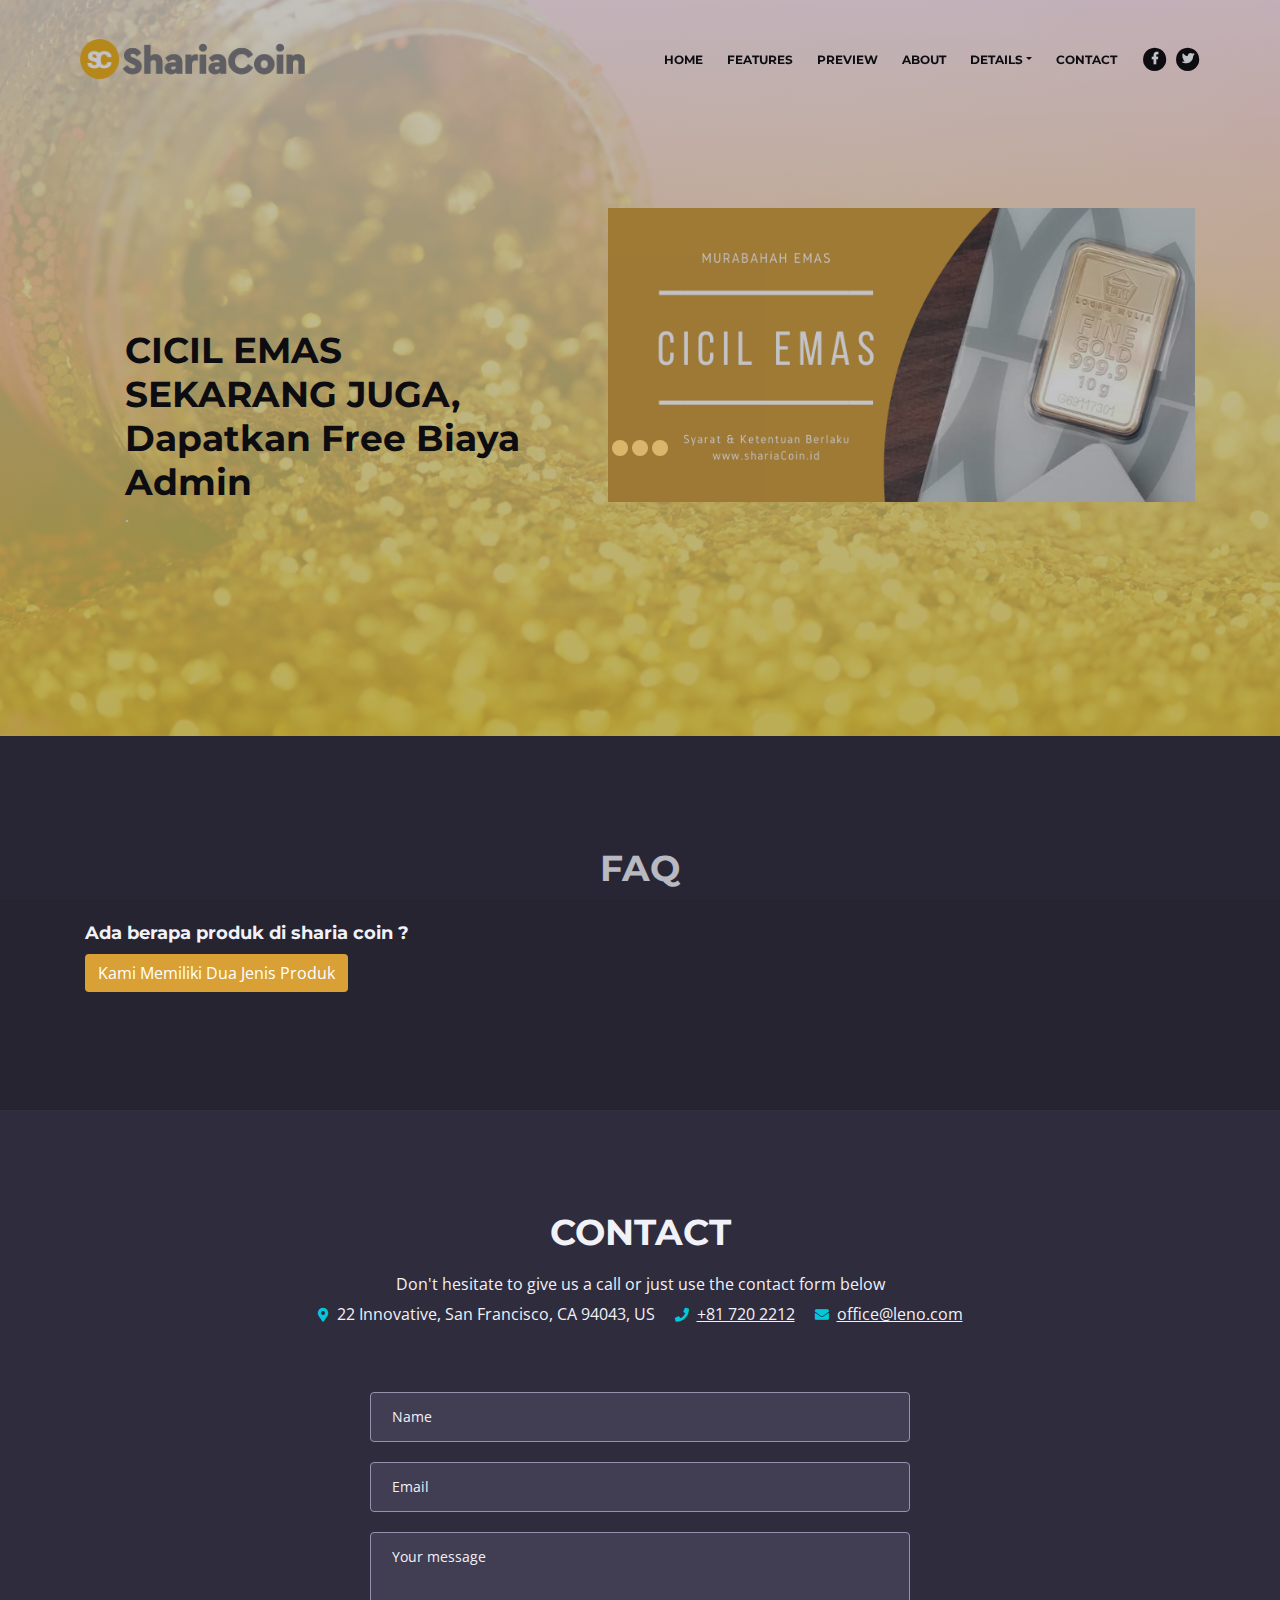
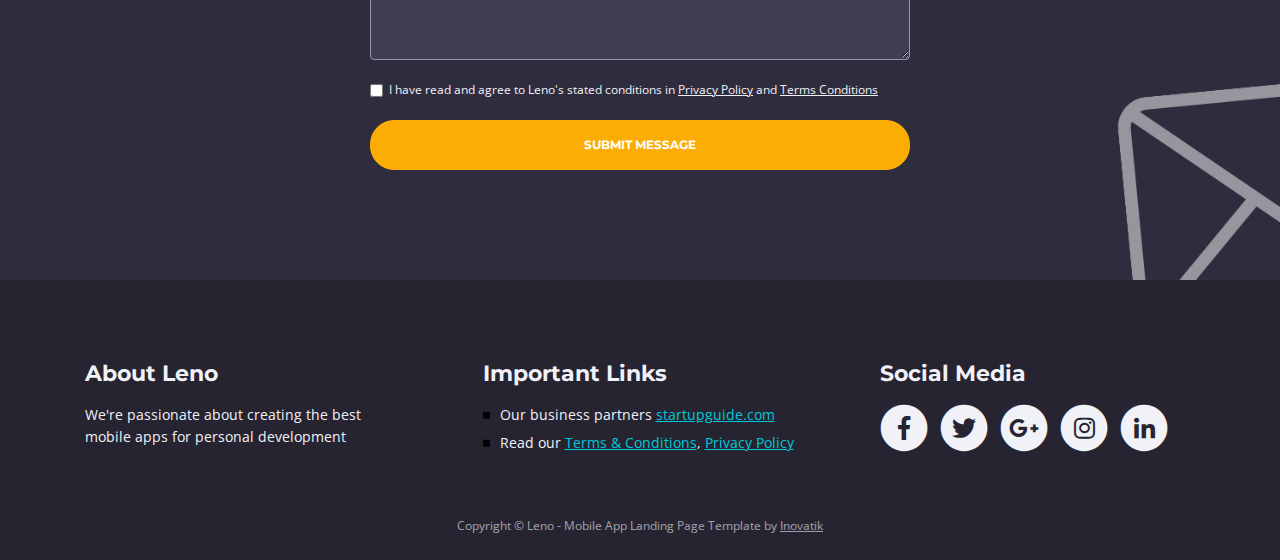
<file: promo.html>
<!DOCTYPE html>
<html lang="en">
<head>
    <meta charset="utf-8">
    <meta name="viewport" content="width=device-width, initial-scale=1, shrink-to-fit=no">
    
    <!-- SEO Meta Tags -->
    <meta name="description" content="Free mobile app HTML landing page template to help you build a great online presence for your app which will convert visitors into users">
    <meta name="author" content="Inovatik">

    <!-- OG Meta Tags to improve the way the post looks when you share the page on LinkedIn, Facebook, Google+ -->
	<meta property="og:site_name" content="" /> <!-- website name -->
	<meta property="og:site" content="" /> <!-- website link -->
	<meta property="og:title" content=""/> <!-- title shown in the actual shared post -->
	<meta property="og:description" content="" /> <!-- description shown in the actual shared post -->
	<meta property="og:image" content="" /> <!-- image link, make sure it's jpg -->
	<meta property="og:url" content="" /> <!-- where do you want your post to link to -->
	<meta property="og:type" content="article" />

    <!-- Website Title -->
    <title>Leno - Free Mobile App Landing Page Template</title>
    
    <!-- Styles -->
    <link href="https://fonts.googleapis.com/css?family=Montserrat:400,600,700" rel="stylesheet">
    <link href="https://fonts.googleapis.com/css?family=Open+Sans:400,400i,700,700i" rel="stylesheet">
    <link href="css/bootstrap.css" rel="stylesheet">
    <link href="css/fontawesome-all.css" rel="stylesheet">
    <link href="css/swiper.css" rel="stylesheet">
	<link href="css/magnific-popup.css" rel="stylesheet">
	<link href="css/styles.css" rel="stylesheet">
	<!-- Favicon  -->
    <link rel="icon" href="images/favicon.png">
</head>
<body data-spy="scroll" data-target=".fixed-top">
    <!-- Preloader -->
	<div class="spinner-wrapper">
        <div class="spinner">
            <div class="bounce1"></div>
            <div class="bounce2"></div>
            <div class="bounce3"></div>
        </div>
    </div>
    <!-- end of preloader -->
    

    <!-- Navbar -->
    <nav class="navbar navbar-expand-md navbar-dark navbar-custom fixed-top">
        <!-- Text Logo - Use this if you don't have a graphic logo -->
        <!-- <a class="navbar-brand logo-text page-scroll" href="index.html">Leno</a> -->

        <!-- Image Logo -->
        <a class="navbar-brand logo-image" href="index.html"><img src="images/Logo Sharia Coin.png" alt="alternative"></a> 
        
        <!-- Mobile Menu Toggle Button -->
        <button class="navbar-toggler" type="button" data-toggle="collapse" data-target="#navbarsExampleDefault" aria-controls="navbarsExampleDefault" aria-expanded="false" aria-label="Toggle navigation">
            <span class="navbar-toggler-awesome fas fa-bars"></span>
            <span class="navbar-toggler-awesome fas fa-times"></span>
        </button>
        <!-- end of mobile menu toggle button -->

        <div class="collapse navbar-collapse" id="navbarsExampleDefault">
            <ul class="navbar-nav ml-auto">
                <li class="nav-item">
                    <a class="nav-link page-scroll" href="index.html">HOME <span class="sr-only">(current)</span></a>
                </li>
                <li class="nav-item">
                    <a class="nav-link page-scroll" href="#features">FEATURES</a>
                </li>
                <li class="nav-item">
                    <a class="nav-link page-scroll" href="#preview">PREVIEW</a>
                </li>

                 <li class="nav-item">
                    <a class="nav-link page-scroll" href="#contact">ABOUT</a>
                </li>

                <!-- Dropdown Menu -->          
                <li class="nav-item dropdown">
                    <a class="nav-link dropdown-toggle page-scroll" href="#details" id="navbarDropdown" role="button" aria-haspopup="true" aria-expanded="false">DETAILS</a>
                    <div class="dropdown-menu" aria-labelledby="navbarDropdown">
                        <a class="dropdown-item" href="terms-conditions.html"><span class="item-text">TERMS CONDITIONS</span></a>
                        <div class="dropdown-items-divide-hr"></div>
                        <a class="dropdown-item" href="privacy-policy.html"><span class="item-text">PRIVACY POLICY</span></a>
                    </div>
                </li>
                <!-- end of dropdown menu -->

                <li class="nav-item">
                    <a class="nav-link page-scroll" href="#contact">CONTACT</a>
                </li>

               
            </ul>
            <span class="nav-item social-icons">
                <span class="fa-stack">
                    <a href="#your-link">
                        <i class="fas fa-circle fa-stack-2x"></i>
                        <i class="fab fa-facebook-f fa-stack-1x"></i>
                    </a>
                </span>
                <span class="fa-stack">
                    <a href="#your-link">
                        <i class="fas fa-circle fa-stack-2x"></i>
                        <i class="fab fa-twitter fa-stack-1x"></i>
                    </a>
                </span>
            </span>
        </div>
    </nav> <!-- end of navbar -->
    <!-- end of navbar -->


    <!-- Header -->
    <header id="header " class="header overlay">
        <div class="header-content">
            <div class="container">
                <div class="row">
                    <div class="col-lg-5">
                        <div class="text-container">
                             <h2 class="h1-header">CICIL EMAS SEKARANG JUGA, Dapatkan Free Biaya Admin <br>  <!-- <span id="js-rotating">DESIGNERS, MARKETERS, DEVELOPERS</span></h1> -->
                            <p class="p-large">.</p>
                            
                        </div>
                    </div> <!-- end of col -->
                    <div class="col-lg-7">
                        <div class="image-container">
                            <img class="img-fluid2" src="images/cicilemas.png" alt="alternative">
                        </div> <!-- end of image-container -->
                    </div> <!-- end of col -->
                </div> <!-- end of row -->
            </div> <!-- end of container -->
        </div> <!-- end of header-content -->
    </header> <!-- end of header -->
    <!-- end of header -->


    <!-- Tabel Ketentuan -->
    <div id="tabel1" class="tabs1">
        <div class="container">
            <h2>FAQ</h2>
                <li> <h5>Ada berapa produk di sharia coin ? </h5>
                    <p>
                        <button class="btn btnfaqproduk "type="button" data-toggle="collapse" data-target=".multi-collapse" aria-expanded="false" aria-controls="multiCollapseExample1">Kami Memiliki Dua Jenis Produk</button>
                    </p>
                        <div class="row">
                            <div class="col">
                                <div class="collapse multi-collapse" id="multiCollapseExample1">
                                    <div class="card card-body">
                                    <p>Pembelian Emas : Pembelian emas adalah Kakak langsung membeli emas sesuai dengan kebutuhan, kami menyiapkan mulai denom terkecil dengan Rp.500, - (lima ratus rupiah) sudah bisa memiliki emas.</p>
                                    </div>
                                </div>
                        </div>
                    </div>
                </li>
            </div>
        </div>
                   
    <!-- end Tabel Ketentuan -->


    <!-- Contact -->
    <div id="contact" class="form">
        <div class="container">
            <div class="row">
                <div class="col-lg-12">
                    <h2>CONTACT</h2>
                    <ul class="list-unstyled li-space-lg">
                        <li class="address">Don't hesitate to give us a call or just use the contact form below</li>
                        <li><i class="fas fa-map-marker-alt"></i>22 Innovative, San Francisco, CA 94043, US</li>
                        <li><i class="fas fa-phone"></i><a class="blue" href="tel:003024630820">+81 720 2212</a></li>
                        <li><i class="fas fa-envelope"></i><a class="blue" href="mailto:office@leno.com">office@leno.com</a></li>
                    </ul>
                </div> <!-- end of col -->
            </div> <!-- end of row -->
            <div class="row">
                <div class="col-lg-6 offset-lg-3">
                    
                    <!-- Contact Form -->
                    <form id="contactForm" data-toggle="validator" data-focus="false">
                        <div class="form-group">
                            <input type="text" class="form-control-input" id="cname" required>
                            <label class="label-control" for="cname">Name</label>
                            <div class="help-block with-errors"></div>
                        </div>
                        <div class="form-group">
                            <input type="email" class="form-control-input" id="cemail" required>
                            <label class="label-control" for="cemail">Email</label>
                            <div class="help-block with-errors"></div>
                        </div>
                        <div class="form-group">
                            <textarea class="form-control-textarea" id="cmessage" required></textarea>
                            <label class="label-control" for="cmessage">Your message</label>
                            <div class="help-block with-errors"></div>
                        </div>
                        <div class="form-group checkbox">
                            <input type="checkbox" id="cterms" value="Agreed-to-Terms" required>I have read and agree to Leno's stated conditions in <a href="privacy-policy.html">Privacy Policy</a> and <a href="terms-conditions.html">Terms Conditions</a> 
                            <div class="help-block with-errors"></div>
                        </div>
                        <div class="form-group">
                            <button type="submit" class="form-control-submit-button">SUBMIT MESSAGE</button>
                        </div>
                        <div class="form-message">
                            <div id="cmsgSubmit" class="h3 text-center hidden"></div>
                        </div>
                    </form>
                    <!-- end of contact form -->

                </div> <!-- end of col -->
            </div> <!-- end of row -->
        </div> <!-- end of container -->
    </div> <!-- end of form -->
    <!-- end of contact -->


    <!-- Footer -->
    <div class="footer">
        <div class="container">
            <div class="row">
                <div class="col-md-4">
                    <div class="footer-col">
                        <h4>About Leno</h4>
                        <p>We're passionate about creating the best mobile apps for personal development</p>
                    </div>
                </div> <!-- end of col -->
                <div class="col-md-4">
                    <div class="footer-col middle">
                        <h4>Important Links</h4>
                        <ul class="list-unstyled li-space-lg">
                            <li class="media">
                                <i class="fas fa-square"></i>
                                <div class="media-body">Our business partners <a class="turquoise" href="#your-link">startupguide.com</a></div>
                            </li>
                            <li class="media">
                                <i class="fas fa-square"></i>
                                <div class="media-body">Read our <a class="turquoise" href="terms-conditions.html">Terms & Conditions</a>, <a class="turquoise" href="privacy-policy.html">Privacy Policy</a></div>
                            </li>
                        </ul>
                    </div>
                </div> <!-- end of col -->
                <div class="col-md-4">
                    <div class="footer-col last">
                        <h4>Social Media</h4>
                        <span class="fa-stack">
                            <a href="#your-link">
                                <i class="fas fa-circle fa-stack-2x"></i>
                                <i class="fab fa-facebook-f fa-stack-1x"></i>
                            </a>
                        </span>
                        <span class="fa-stack">
                            <a href="#your-link">
                                <i class="fas fa-circle fa-stack-2x"></i>
                                <i class="fab fa-twitter fa-stack-1x"></i>
                            </a>
                        </span>
                        <span class="fa-stack">
                            <a href="#your-link">
                                <i class="fas fa-circle fa-stack-2x"></i>
                                <i class="fab fa-google-plus-g fa-stack-1x"></i>
                            </a>
                        </span>
                        <span class="fa-stack">
                            <a href="#your-link">
                                <i class="fas fa-circle fa-stack-2x"></i>
                                <i class="fab fa-instagram fa-stack-1x"></i>
                            </a>
                        </span>
                        <span class="fa-stack">
                            <a href="#your-link">
                                <i class="fas fa-circle fa-stack-2x"></i>
                                <i class="fab fa-linkedin-in fa-stack-1x"></i>
                            </a>
                        </span>
                    </div> 
                </div> <!-- end of col -->
            </div> <!-- end of row -->
        </div> <!-- end of container -->
    </div> <!-- end of footer -->  
    <!-- end of footer -->


    <!-- Copyright -->
    <div class="copyright">
        <div class="container">
            <div class="row">
                <div class="col-lg-12">
                    <p class="p-small">Copyright © Leno - Mobile App Landing Page Template by <a href="http://www.inovatik.com">Inovatik</a></p>
                </div> <!-- end of col -->
            </div> <!-- enf of row -->
        </div> <!-- end of container -->
    </div> <!-- end of copyright --> 
    <!-- end of copyright -->
    
    	
    <!-- Scripts -->
    <script src="js/jquery.min.js"></script> <!-- jQuery for Bootstrap's JavaScript plugins -->
    <script src="js/popper.min.js"></script> <!-- Popper tooltip library for Bootstrap -->
    <script src="js/bootstrap.min.js"></script> <!-- Bootstrap framework -->
    <script src="js/jquery.easing.min.js"></script> <!-- jQuery Easing for smooth scrolling between anchors -->
    <script src="js/swiper.min.js"></script> <!-- Swiper for image and text sliders -->
    <script src="js/jquery.magnific-popup.js"></script> <!-- Magnific Popup for lightboxes -->
    <script src="js/morphext.min.js"></script> <!-- Morphtext rotating text in the header -->
    <script src="js/validator.min.js"></script> <!-- Validator.js - Bootstrap plugin that validates forms -->
    <script src="js/scripts.js"></script> <!-- Custom scripts -->
</body>
</html>
</file>
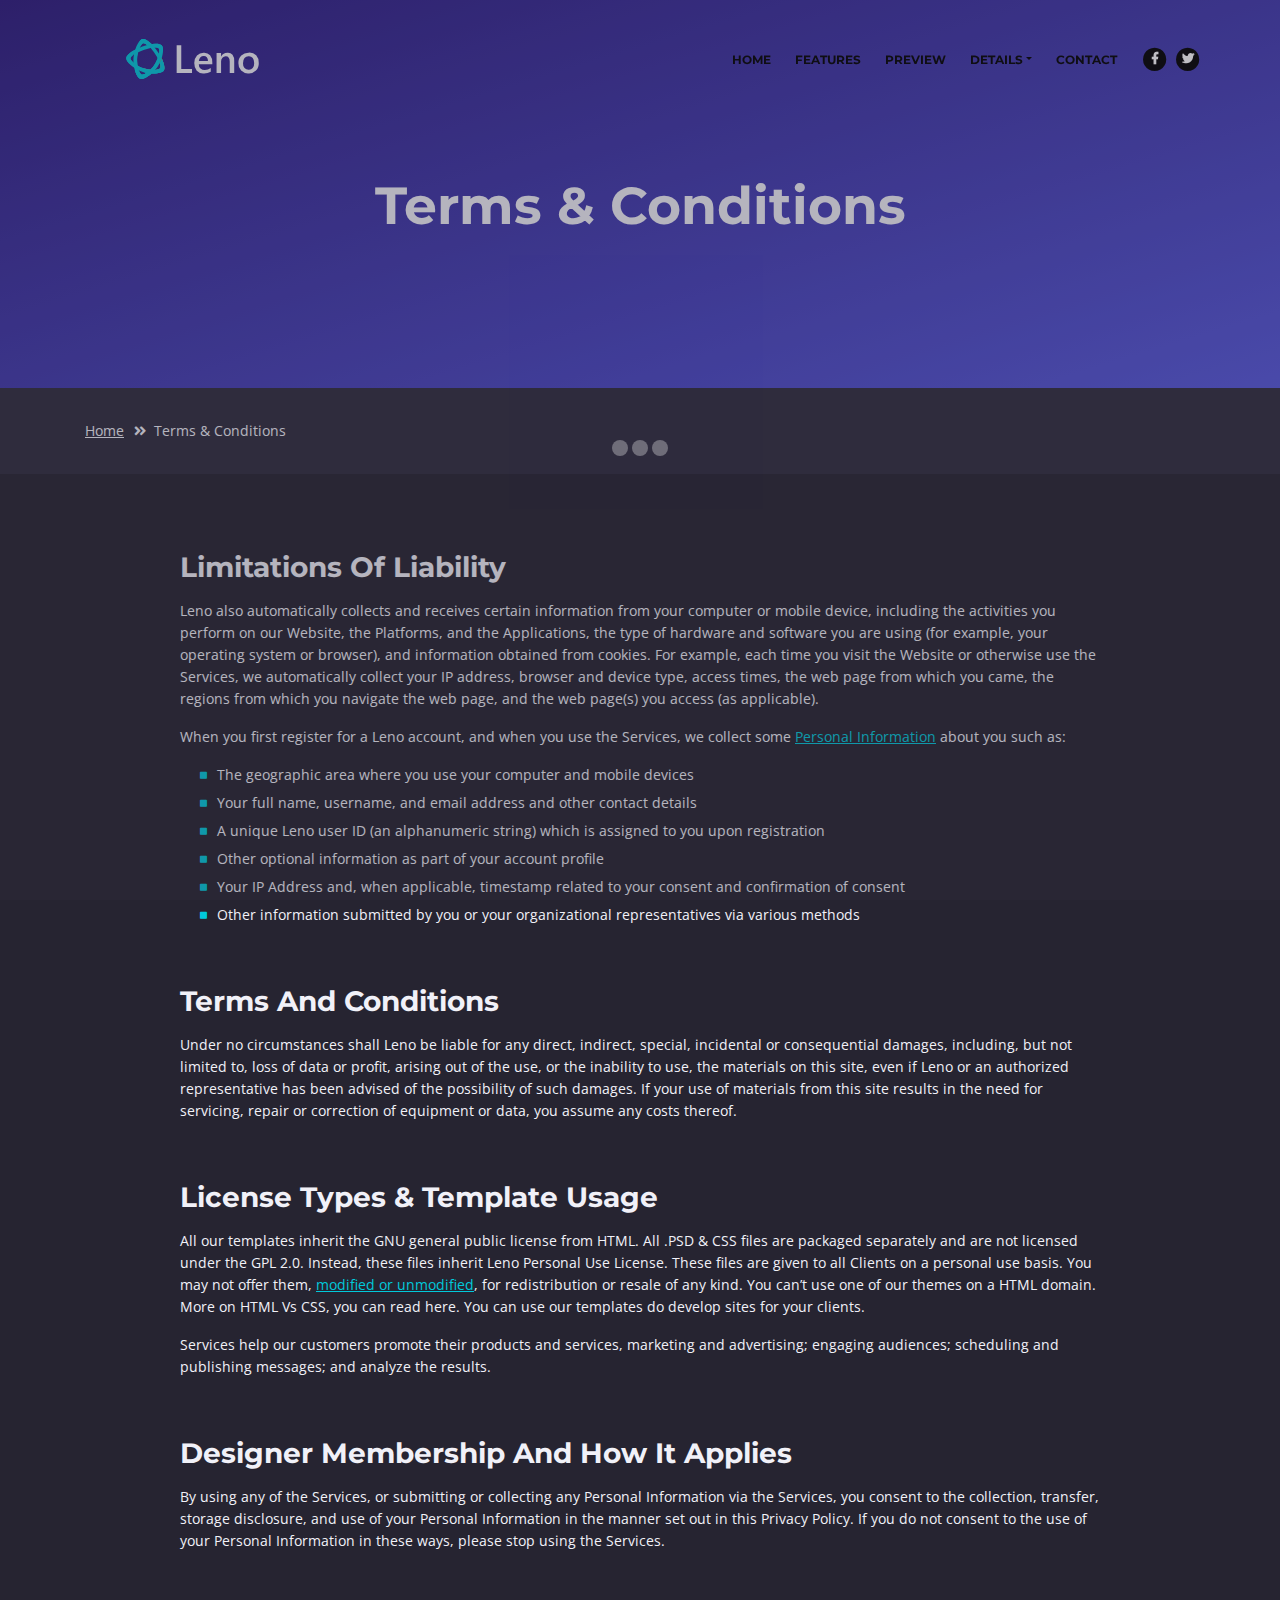
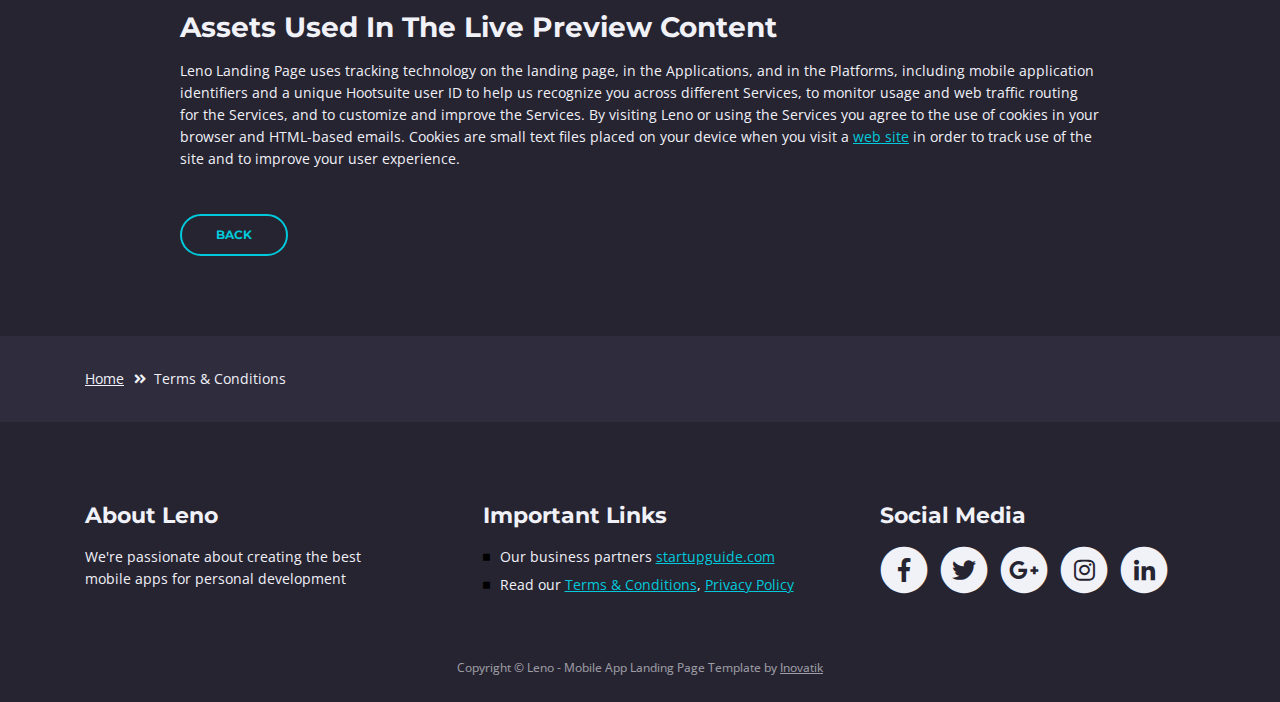
<file: terms-conditions.html>
<!DOCTYPE html>
<html lang="en">
<head>
    <meta charset="utf-8">
    <meta name="viewport" content="width=device-width, initial-scale=1, shrink-to-fit=no">
    
    <!-- SEO Meta Tags -->
    <meta name="description" content="Free mobile app HTML landing page template to help you build a great online presence for your app which will convert visitors into users">
    <meta name="author" content="Inovatik">

    <!-- OG Meta Tags to improve the way the post looks when you share the page on LinkedIn, Facebook, Google+ -->
	<meta property="og:site_name" content="" /> <!-- website name -->
	<meta property="og:site" content="" /> <!-- website link -->
	<meta property="og:title" content=""/> <!-- title shown in the actual shared post -->
	<meta property="og:description" content="" /> <!-- description shown in the actual shared post -->
	<meta property="og:image" content="" /> <!-- image link, make sure it's jpg -->
	<meta property="og:url" content="" /> <!-- where do you want your post to link to -->
	<meta property="og:type" content="article" />

    <!-- Website Title -->
    <title>Terms Conditions - Leno - Free Mobile App Landing Page Template</title>
    
    <!-- Styles -->
    <link href="https://fonts.googleapis.com/css?family=Open+Sans:300,300i,400,400i,600,600i,700,700i" rel="stylesheet">
    <link href="https://fonts.googleapis.com/css?family=Montserrat:600,700" rel="stylesheet">
    <link href="css/bootstrap.css" rel="stylesheet">
    <link href="css/fontawesome-all.css" rel="stylesheet">
    <link href="css/swiper.css" rel="stylesheet">
	<link href="css/magnific-popup.css" rel="stylesheet">
    <link href="css/styles.css" rel="stylesheet">
	
	<!-- Favicon  -->
    <link rel="icon" href="images/favicon.png">
</head>
<body data-spy="scroll" data-target=".fixed-top">
    
    <!-- Preloader -->
	<div class="spinner-wrapper">
        <div class="spinner">
            <div class="bounce1"></div>
            <div class="bounce2"></div>
            <div class="bounce3"></div>
        </div>
    </div>
    <!-- end of preloader -->
    

    <!-- Navbar -->
    <nav class="navbar navbar-expand-md navbar-dark navbar-custom fixed-top">
        <!-- Text Logo - Use this if you don't have a graphic logo -->
        <!-- <a class="navbar-brand logo-text page-scroll" href="index.html">Leno</a> -->

        <!-- Image Logo -->
        <a class="navbar-brand logo-image" href="index.html"><img src="images/logo.svg" alt="alternative"></a> 
        
        <!-- Mobile Menu Toggle Button -->
        <button class="navbar-toggler" type="button" data-toggle="collapse" data-target="#navbarsExampleDefault" aria-controls="navbarsExampleDefault" aria-expanded="false" aria-label="Toggle navigation">
            <span class="navbar-toggler-awesome fas fa-bars"></span>
            <span class="navbar-toggler-awesome fas fa-times"></span>
        </button>
        <!-- end of mobile menu toggle button -->

        <div class="collapse navbar-collapse" id="navbarsExampleDefault">
            <ul class="navbar-nav ml-auto">
                <li class="nav-item">
                    <a class="nav-link page-scroll" href="index.html#header">HOME <span class="sr-only">(current)</span></a>
                </li>
                <li class="nav-item">
                    <a class="nav-link page-scroll" href="index.html#features">FEATURES</a>
                </li>
                <li class="nav-item">
                    <a class="nav-link page-scroll" href="index.html#preview">PREVIEW</a>
                </li>

                <!-- Dropdown Menu -->          
                <li class="nav-item dropdown">
                    <a class="nav-link dropdown-toggle page-scroll" href="index.html#details" id="navbarDropdown" role="button" aria-haspopup="true" aria-expanded="false">DETAILS</a>
                    <div class="dropdown-menu" aria-labelledby="navbarDropdown">
                        <a class="dropdown-item" href="terms-conditions.html"><span class="item-text">TERMS CONDITIONS</span></a>
                        <div class="dropdown-items-divide-hr"></div>
                        <a class="dropdown-item" href="privacy-policy.html"><span class="item-text">PRIVACY POLICY</span></a>
                    </div>
                </li>
                <!-- end of dropdown menu -->

                <li class="nav-item">
                    <a class="nav-link page-scroll" href="index.html#contact">CONTACT</a>
                </li>
            </ul>
            <span class="nav-item social-icons">
                <span class="fa-stack">
                    <a href="#your-link">
                        <i class="fas fa-circle fa-stack-2x"></i>
                        <i class="fab fa-facebook-f fa-stack-1x"></i>
                    </a>
                </span>
                <span class="fa-stack">
                    <a href="#your-link">
                        <i class="fas fa-circle fa-stack-2x"></i>
                        <i class="fab fa-twitter fa-stack-1x"></i>
                    </a>
                </span>
            </span>
        </div>
    </nav> <!-- end of navbar -->
    <!-- end of navbar -->


    <!-- Header -->
    <header id="header" class="ex-header">
        <div class="container">
            <div class="row">
                <div class="col-lg-12">
                    <h1>Terms & Conditions</h1>
                </div> <!-- end of col -->
            </div> <!-- end of row -->
        </div> <!-- end of container -->
    </header> <!-- end of ex-header -->
    <!-- end of header -->


    <!-- Breadcrumbs -->
    <div class="ex-basic-1">
        <div class="container">
            <div class="row">
                <div class="col-lg-12">
                    <div class="breadcrumbs">
                        <a href="index.html">Home</a><i class="fa fa-angle-double-right"></i><span>Terms & Conditions</span>
                    </div> <!-- end of breadcrumbs -->
                </div> <!-- end of col -->
            </div> <!-- end of row -->
        </div> <!-- end of container -->
    </div> <!-- end of ex-basic-1 -->
    <!-- end of breadcrumbs -->


    <!-- Terms Content -->
    <div class="ex-basic-2">
        <div class="container">
            <div class="row">
                <div class="col-lg-10 offset-lg-1">
                    <div class="text-container">
                        <h3>Limitations Of Liability</h3>
                        <p>Leno also automatically collects and receives certain information from your computer or mobile device, including the activities you perform on our Website, the Platforms, and the Applications, the type of hardware and software you are using (for example, your operating system or browser), and information obtained from cookies. For example, each time you visit the Website or otherwise use the Services, we automatically collect your IP address, browser and device type, access times, the web page from which you came, the regions from which you navigate the web page, and the web page(s) you access (as applicable).</p>
                        <p>When you first register for a Leno account, and when you use the Services, we collect some <a class="turquoise" href="#your-link">Personal Information</a> about you such as:</p>
                        <ul class="list-unstyled li-space-lg indent">
                            <li class="media">
                                <i class="fas fa-square"></i>
                                <div class="media-body">The geographic area where you use your computer and mobile devices</div>
                            </li>
                            <li class="media">
                                <i class="fas fa-square"></i>
                                <div class="media-body">Your full name, username, and email address and other contact details</div>
                            </li>
                            <li class="media">
                                <i class="fas fa-square"></i>
                                <div class="media-body">A unique Leno user ID (an alphanumeric string) which is assigned to you upon registration</div>
                            </li>
                            <li class="media">
                                <i class="fas fa-square"></i>
                                <div class="media-body">Other optional information as part of your account profile</div>
                            </li>
                            <li class="media">
                                <i class="fas fa-square"></i>
                                <div class="media-body">Your IP Address and, when applicable, timestamp related to your consent and confirmation of consent</div>
                            </li>
                            <li class="media">
                                <i class="fas fa-square"></i>
                                <div class="media-body">Other information submitted by you or your organizational representatives via various methods</div>
                            </li>
                        </ul>
                    </div> <!-- end of text-container -->
                    
                    <div class="text-container">
                        <h3>Terms And Conditions</h3>
                        <p>Under no circumstances shall Leno be liable for any direct, indirect, special, incidental or consequential damages, including, but not limited to, loss of data or profit, arising out of the use, or the inability to use, the materials on this site, even if Leno or an authorized representative has been advised of the possibility of such damages. If your use of materials from this site results in the need for servicing, repair or correction of equipment or data, you assume any costs thereof.</p>
                    </div> <!-- end of text-container -->

                    <div class="text-container">
                        <h3>License Types & Template Usage</h3>
                        <p>All our templates inherit the GNU general public license from HTML. All .PSD & CSS files are packaged separately and are not licensed under the GPL 2.0. Instead, these files inherit Leno Personal Use License. These files are given to all Clients on a personal use basis. You may not offer them, <a class="turquoise" href="#your-link">modified or unmodified</a>, for redistribution or resale of any kind. You can’t use one of our themes on a HTML domain. More on HTML Vs CSS, you can read here. You can use our templates do develop sites for your clients.</p>
                        <p>Services help our customers promote their products and services, marketing and advertising; engaging audiences; scheduling and publishing messages; and analyze the results.</p>
                    </div> <!-- end of text-container -->

                    <div class="text-container">
                        <h3>Designer Membership And How It Applies</h3>
                        <p>By using any of the Services, or submitting or collecting any Personal Information via the Services, you consent to the collection, transfer, storage disclosure, and use of your Personal Information in the manner set out in this Privacy Policy. If you do not consent to the use of your Personal Information in these ways, please stop using the Services.</p>
                    </div> <!-- end of text-container -->
                    
                    <div class="text-container last">
                        <h3>Assets Used In The Live Preview Content</h3>
                        <p>Leno Landing Page uses tracking technology on the landing page, in the Applications, and in the Platforms, including mobile application identifiers and a unique Hootsuite user ID to help us recognize you across different Services, to monitor usage and web traffic routing for the Services, and to customize and improve the Services. By visiting Leno or using the Services you agree to the use of cookies in your browser and HTML-based emails. Cookies are small text files placed on your device when you visit a <a class="turquoise" href="#your-link">web site</a> in order to track use of the site and to improve your user experience.</p>
                        <a class="btn-outline-reg" href="index.html">BACK</a>
                    </div> <!-- end of text-container -->
                </div>
            </div> <!-- end of row -->
        </div> <!-- end of container -->
    </div> <!-- end of ex-basic -->
    <!-- end of terms content -->

    
    <!-- Breadcrumbs -->
    <div class="ex-basic-1">
        <div class="container">
            <div class="row">
                <div class="col-lg-12">
                    <div class="breadcrumbs">
                        <a href="index.html">Home</a><i class="fa fa-angle-double-right"></i><span>Terms & Conditions</span>
                    </div> <!-- end of breadcrumbs -->
                </div> <!-- end of col -->
            </div> <!-- end of row -->
        </div> <!-- end of container -->
    </div> <!-- end of ex-basic-1 -->
    <!-- end of breadcrumbs -->


    <!-- Footer -->
    <div class="footer">
        <div class="container">
            <div class="row">
                <div class="col-md-4">
                    <div class="footer-col">
                        <h4>About Leno</h4>
                        <p>We're passionate about creating the best mobile apps for personal development</p>
                    </div>
                </div> <!-- end of col -->
                <div class="col-md-4">
                    <div class="footer-col middle">
                        <h4>Important Links</h4>
                        <ul class="list-unstyled li-space-lg">
                            <li class="media">
                                <i class="fas fa-square"></i>
                                <div class="media-body">Our business partners <a class="turquoise" href="#your-link">startupguide.com</a></div>
                            </li>
                            <li class="media">
                                <i class="fas fa-square"></i>
                                <div class="media-body">Read our <a class="turquoise" href="terms-conditions.html">Terms & Conditions</a>, <a class="turquoise" href="privacy-policy.html">Privacy Policy</a></div>
                            </li>
                        </ul>
                    </div>
                </div> <!-- end of col -->
                <div class="col-md-4">
                    <div class="footer-col last">
                        <h4>Social Media</h4>
                        <span class="fa-stack">
                            <a href="#your-link">
                                <i class="fas fa-circle fa-stack-2x"></i>
                                <i class="fab fa-facebook-f fa-stack-1x"></i>
                            </a>
                        </span>
                        <span class="fa-stack">
                            <a href="#your-link">
                                <i class="fas fa-circle fa-stack-2x"></i>
                                <i class="fab fa-twitter fa-stack-1x"></i>
                            </a>
                        </span>
                        <span class="fa-stack">
                            <a href="#your-link">
                                <i class="fas fa-circle fa-stack-2x"></i>
                                <i class="fab fa-google-plus-g fa-stack-1x"></i>
                            </a>
                        </span>
                        <span class="fa-stack">
                            <a href="#your-link">
                                <i class="fas fa-circle fa-stack-2x"></i>
                                <i class="fab fa-instagram fa-stack-1x"></i>
                            </a>
                        </span>
                        <span class="fa-stack">
                            <a href="#your-link">
                                <i class="fas fa-circle fa-stack-2x"></i>
                                <i class="fab fa-linkedin-in fa-stack-1x"></i>
                            </a>
                        </span>
                    </div> 
                </div> <!-- end of col -->
            </div> <!-- end of row -->
        </div> <!-- end of container -->
    </div> <!-- end of footer -->  
    <!-- end of footer -->


    <!-- Copyright -->
    <div class="copyright">
        <div class="container">
            <div class="row">
                <div class="col-lg-12">
                    <p class="p-small">Copyright © Leno - Mobile App Landing Page Template by <a href="http://www.inovatik.com">Inovatik</a></p>
                </div> <!-- end of col -->
            </div> <!-- enf of row -->
        </div> <!-- end of container -->
    </div> <!-- end of copyright --> 
    <!-- end of copyright -->

	
    <!-- Scripts -->
    <script src="js/jquery.min.js"></script> <!-- jQuery for Bootstrap's JavaScript plugins -->
    <script src="js/popper.min.js"></script> <!-- Popper tooltip library for Bootstrap -->
    <script src="js/bootstrap.min.js"></script> <!-- Bootstrap framework -->
    <script src="js/jquery.easing.min.js"></script> <!-- jQuery Easing for smooth scrolling between anchors -->
    <script src="js/swiper.min.js"></script> <!-- Swiper for image and text sliders -->
    <script src="js/jquery.magnific-popup.js"></script> <!-- Magnific Popup for lightboxes -->
    <script src="js/morphext.min.js"></script> <!-- Morphtext rotating text in the header -->
    <script src="js/validator.min.js"></script> <!-- Validator.js - Bootstrap plugin that validates forms -->
    <script src="js/scripts.js"></script> <!-- Custom scripts -->
</body>
</html>
</file>
<file: documentation/css/styles.css>
/**************************/
/*     General Styles     */
/**************************/
body {
	overflow-x: hidden;
	font: 400 15px/1.8em "Open Sans", sans-serif; 
}

p {
	font: 400 15px/1.7em "Open Sans", sans-serif; 
}

h1 {
	margin-bottom: 20px;
}

h3 {
	margin-top: 62px;
}

a {
	color: #2658d5;
	font-weight: 600;
	text-decoration: none;
}
 
a:hover {
	text-decoration: none;
}

hr {
	margin-top: 60px;
	margin-bottom: 40px;
}

pre.code-format {
	max-width: 1000px;
	line-height:1.7em;
	white-space: pre-wrap;       /* Since CSS 2.1 */
    white-space: -moz-pre-wrap;  /* Mozilla, since 1999 */
    white-space: -pre-wrap;      /* Opera 4-6 */
    white-space: -o-pre-wrap;    /* Opera 7 */
    word-wrap: break-word;       /* Internet Explorer 5.5+ */
	margin-top: 20px;
	margin-bottom: -5px;
}



/************************/
/*     Page Content     */
/************************/
#wrapper {
    padding-left: 0;
    -webkit-transition: all 0.5s ease;
    -moz-transition: all 0.5s ease;
    -o-transition: all 0.5s ease;
    transition: all 0.5s ease;
}

#wrapper.toggled {
    padding-left: 250px;
}

#sidebar-wrapper {
    z-index: 1000;
    position: fixed;
    left: 250px;
    width: 0;
    height: 100%;
    margin-left: -250px;
    overflow-y: auto;
    background: #000;
    -webkit-transition: all 0.5s ease;
    -moz-transition: all 0.5s ease;
    -o-transition: all 0.5s ease;
    transition: all 0.5s ease;
}

#sidebar-wrapper p {
	display: block;
	color: #fff;
	font-size: 22px;
	margin-left: 20px;
	margin-top: 40px;
}

#wrapper.toggled #sidebar-wrapper {
    width: 250px;
}

#page-content-wrapper {
    width: 100%;
    position: absolute;
    padding: 15px;
}

#page-content-wrapper .code {
	font: 400 14px/1.6em "Source Code Pro", sans-serif; 
	color: #c22525;
}

#page-content-wrapper hr {
	border-top: 1px solid #dfdfdf; 
}

#wrapper.toggled #page-content-wrapper {
    position: absolute;
    margin-right: -250px;
}

.separator {
	margin-bottom: 15px;
}

.footer {
	margin-top: 60px;
	color: grey;
}


/**************************/
/*     Sidebar Styles     */
/**************************/
.sidebar-nav {
    position: absolute;
    top: 0;
    width: 250px;
    margin: 0;
    padding: 0;
    list-style: none;
}

.sidebar-nav li {
    padding-top: 0.5rem;
    padding-bottom: 0.5rem;
}

.sidebar-nav li a {
    padding-left: 20px;
    line-height: 20px;
}

.sidebar-nav li a {
    display: inline-block;
    text-decoration: none;
    color: #999999;
}

.sidebar-nav li:hover {
    text-decoration: none;
    background: rgba(255,255,255,0.2);
}

.sidebar-nav li:hover a {
    color: #fff;
}

.sidebar-nav li a:active,
.sidebar-nav li a:focus {
	color: #fff;
}

.sidebar-nav > .sidebar-brand {
    font-size: 18px;
    line-height: 22px;
	margin-top: 140px;
	color: #fff;
	text-align: left;
}

.sidebar-nav > .sidebar-brand a {
    color: #999999;
}

.sidebar-nav > .sidebar-brand a:hover {
    color: #fff;
    background: none;
}


/*************************/
/*     Media Queries     */
/*************************/
@media(min-width:768px) {
    #wrapper {
        padding-left: 250px;
    }

    #wrapper.toggled {
        padding-left: 0;
    }

    #sidebar-wrapper {
        width: 250px;
    }

    #wrapper.toggled #sidebar-wrapper {
        width: 0;
    }

    #page-content-wrapper {
        padding: 20px;
        position: relative;
    }

    #wrapper.toggled #page-content-wrapper {
        position: relative;
        margin-right: 0;
    }
}
</file>
<file: css/styles.css>
/* Template: Juno - Multipurpose Landing Page Pack
   Author: InovatikThemes
   Created: Mar 2019
   Description: Master CSS file
*/

/*****************************************
Table Of Contents:

01. General Styles
02. Preloader
03. Navigation
04. Header
05. Features
******************************************/

/*****************************************
Colors:

- Text, navbar links - white #f1f1f8
- Buttons, bullets, icons - turquoise #00c9db
- Navbar - navy #4633af
- Backgrounds - dark denim #262431
- Backgrounds - denim #2f2c3d
******************************************/


/******************************/
/*     01. General Styles     */
/******************************/
body,
html {
    width: 100%;
	height: 100%;
}

body, p {
	color: #f1f1f8; 
	font: 400 0.875rem/1.375rem "Open Sans", sans-serif;
}

.p-large {
	color: #white;
	font: 400 1rem/1.5rem "Open Sans", sans-serif;
}

.p-small {
	color: #f1f1f8;
	font: 400 0.75rem/1.25rem "Open Sans", sans-serif;
}

.p-heading {
	margin-bottom: 3.75rem;
	text-align: center;
}

.li-space-lg li {
	margin-bottom: 0.375rem;
}

.indent {
	padding-left: 1.25rem;
}

h1 {
	color: #f1f1f8;
	font: 700 2.5rem/2.875rem "Montserrat", sans-serif;
}

h2 {
	color: #f1f1f8;
	font: 700 2.25rem/2.75rem "Montserrat", sans-serif;
}

h3 {
	color: #f1f1f8;
	font: 700 1.75rem/2.125rem "Montserrat", sans-serif;
}

h4 {
	color: #f1f1f8;
	font: 700 1.375rem/1.75rem "Montserrat", sans-serif;
}

h5 {
	color: #f1f1f8;
	font: 700 1.125rem/1.625rem "Montserrat", sans-serif;
}

h6 {
	color: #f1f1f8;
	font: 700 1rem/1.5rem "Montserrat", sans-serif;
}

a {
	color: #f1f1f8;
	text-decoration: underline;
}

a:hover {
	color: #f1f1f8;
	text-decoration: underline;
}

a.turquoise {
	color: #00c9db;
}

a.white {
	color: #fff;
}

.testimonial-text {
	font: italic 400 1rem/1.5rem "Open Sans", sans-serif;
}

.testimonial-author {
	font: 700 1rem/1.5rem "Montserrat", sans-serif;
}

.btn-solid-reg {
	display: inline-block;
	padding: 1.1875rem 2.125rem 1.1875rem 2.125rem;
	border: 0.125rem solid #FCAD03;
	border-radius: 2rem;
	background-color: #FCAD03;
	color: #000;
	font: 700 0.75rem/0 "Montserrat", sans-serif;
	text-decoration: none;
	transition: all 0.2s;
}

.btn-solid-reg:hover {
	background-color: transparent;
	color: #fff;
	text-decoration: none;
}

.btn-solid-lg {
	display: inline-block;
	padding: 1.375rem 2.625rem 1.375rem 2.625rem;
	border: 0.125rem solid #FCAD03;
	border-radius: 2rem;
	background-color: #FCAD03;
	color: #000;
	font: 700 0.75rem/0 "Montserrat", sans-serif;
	text-decoration: none;
	transition: all 0.2s;
}

.btn-solid-lg:hover {
	background-color: transparent;
	color: #b0b0b0;
	text-decoration: none;
}

.btn-solid-lg .fab {
	margin-right: 0.5rem;
	font-size: 1.25rem;
	line-height: 0;
	vertical-align: top;
}

.btn-solid-lg .fab.fa-google-play {
	font-size: 1rem;
}

.btn-outline-reg {
	display: inline-block;
	padding: 1.1875rem 2.125rem 1.1875rem 2.125rem;
	border: 0.125rem solid #00c9db;
	border-radius: 2rem;
	background-color: transparent;
	color: #00c9db;
	font: 700 0.75rem/0 "Montserrat", sans-serif;
	text-decoration: none;
	transition: all 0.2s;
}

.btn-outline-reg:hover {
	background-color: #00c9db;
	color: #fff;
	text-decoration: none;
}

.btn-outline-lg {
	display: inline-block;
	padding: 1.375rem 2.625rem 1.375rem 2.625rem;
	border: 0.125rem solid #00c9db;
	border-radius: 2rem;
	background-color: transparent;
	color: #00c9db;
	font: 700 0.75rem/0 "Montserrat", sans-serif;
	text-decoration: none;
	transition: all 0.2s;
}

.btn-outline-lg:hover {
	background-color: #00c9db;
	color: #fff;
	text-decoration: none;
}

.btn-outline-sm {
	display: inline-block;
	padding: 1rem 1.625rem 0.875rem 1.625rem;
	border: 0.125rem solid #00c9db;
	border-radius: 2rem;
	background-color: transparent;
	color: #00c9db;
	font: 700 0.625rem/0 "Montserrat", sans-serif;
	text-decoration: none;
	transition: all 0.2s;
}

.btn-outline-sm:hover {
	background-color: #00c9db;
	color: #fff;
	text-decoration: none;
}

.form-group {
	position: relative;
	margin-bottom: 1.25rem;
}

.form-group.has-error.has-danger {
	margin-bottom: 0.625rem;
}

.form-group.has-error.has-danger .help-block.with-errors ul {
	margin-top: 0.375rem;
}

.label-control {
	position: absolute;
	top: 0.87rem;
	left: 1.375rem;
	color: #f1f1f8;
	opacity: 1;
	font: 400 0.875rem/1.375rem "Open Sans", sans-serif;
	cursor: text;
	transition: all 0.2s ease;
}

/* IE10+ hack to solve lower label text position compared to the rest of the browsers */
@media screen and (-ms-high-contrast: active), screen and (-ms-high-contrast: none) {  
	.label-control {
		top: 0.9375rem;
	}
}

.form-control-input:focus + .label-control,
.form-control-input.notEmpty + .label-control,
.form-control-textarea:focus + .label-control,
.form-control-textarea.notEmpty + .label-control {
	top: 0.125rem;
	opacity: 1;
	font-size: 0.75rem;
	font-weight: 700;
}

.form-control-input,
.form-control-select {
	display: block; /* needed for proper display of the label in Firefox, IE, Edge */
	width: 100%;
	padding-top: 1.0625rem;
	padding-bottom: 0.0625rem;
	padding-left: 1.3125rem;
	border: 1px solid #9791ae;
	border-radius: 0.25rem;
	background-color: #413d52;
	color: #f1f1f8;
	font: 400 0.875rem/1.875rem "Open Sans", sans-serif;
	transition: all 0.2s;
	-webkit-appearance: none; /* removes inner shadow on form inputs on ios safari */
}

.form-control-select {
	padding-top: 0.5rem;
	padding-bottom: 0.5rem;
	height: 3rem;
}

/* IE10+ hack to solve lower label text position compared to the rest of the browsers */
@media screen and (-ms-high-contrast: active), screen and (-ms-high-contrast: none) {  
	.form-control-input {
		padding-top: 1.25rem;
		padding-bottom: 0.75rem;
		line-height: 1.75rem;
	}

	.form-control-select {
		padding-top: 0.875rem;
		padding-bottom: 0.75rem;
		height: 3.125rem;
		line-height: 2.125rem;
	}
}

select {
    /* you should keep these first rules in place to maintain cross-browser behavior */
    -webkit-appearance: none;
	-moz-appearance: none;
	-ms-appearance: none;
    -o-appearance: none;
    appearance: none;
    background-image: url('../images/down-arrow.png');
    background-position: 96% 50%;
    background-repeat: no-repeat;
    outline: none;
}

select::-ms-expand {
    display: none; /* removes the ugly default down arrow on select form field in IE11 */
}

.form-control-textarea {
	display: block; /* used to eliminate a bottom gap difference between Chrome and IE/FF */
	width: 100%;
	height: 8rem; /* used instead of html rows to normalize height between Chrome and IE/FF */
	padding-top: 1.25rem;
	padding-left: 1.3125rem;
	border: 1px solid #9791ae;
	border-radius: 0.25rem;
	background-color: #413d52;
	color: #f1f1f8;
	font: 400 0.875rem/1.75rem "Open Sans", sans-serif;
	transition: all 0.2s;
}

.form-control-input:focus,
.form-control-select:focus,
.form-control-textarea:focus {
	border: 1px solid #f1f1f8;
	outline: none; /* Removes blue border on focus */
}

.form-control-input:hover,
.form-control-select:hover,
.form-control-textarea:hover {
	border: 1px solid #f1f1f8;
}

.checkbox {
	font: 400 0.75rem/1.25rem "Open Sans", sans-serif;
}

input[type='checkbox'] {
	vertical-align: -15%;
	margin-right: 0.375rem;
}

/* IE10+ hack to raise checkbox field position compared to the rest of the browsers */
@media screen and (-ms-high-contrast: active), screen and (-ms-high-contrast: none) {  
	input[type='checkbox'] {
		vertical-align: -9%;
	}
}

.form-control-submit-button {
	display: inline-block;
	width: 100%;
	height: 3.125rem;
	border: 1px solid #FCAD03;
	border-radius: 1.5rem;
	background-color: #FCAD03;
	color: #fff;
	font: 700 0.75rem/1.75rem "Montserrat", sans-serif;
	cursor: pointer;
	transition: all 0.2s;
}

.form-control-submit-button:hover {
	background-color: transparent;
	color: #00c9db;
}

/* Form Success And Error Message Formatting */
#cmsgSubmit.h3.text-center.tada.animated,
#pmsgSubmit.h3.text-center.tada.animated,
#cmsgSubmit.h3.text-center,
#pmsgSubmit.h3.text-center {
	display: block;
	margin-bottom: 0;
	color: #f1f1f8;
	font: 400 1.125rem/1rem "Open Sans", sans-serif;
}

.help-block.with-errors .list-unstyled {
	color: #f1f1f8;
	font-size: 0.75rem;
	line-height: 1.125rem;
	text-align: left;
}

.help-block.with-errors ul {
	margin-bottom: 0;
}
/* end of form success and error message formatting */

/* Form Success And Error Message Animation - Animate.css */
@-webkit-keyframes tada {
	from {
		-webkit-transform: scale3d(1, 1, 1);
		-ms-transform: scale3d(1, 1, 1);
		transform: scale3d(1, 1, 1);
	}
	10%, 20% {
		-webkit-transform: scale3d(.9, .9, .9) rotate3d(0, 0, 1, -3deg);
		-ms-transform: scale3d(.9, .9, .9) rotate3d(0, 0, 1, -3deg);
		transform: scale3d(.9, .9, .9) rotate3d(0, 0, 1, -3deg);
	}
	30%, 50%, 70%, 90% {
		-webkit-transform: scale3d(1.1, 1.1, 1.1) rotate3d(0, 0, 1, 3deg);
		-ms-transform: scale3d(1.1, 1.1, 1.1) rotate3d(0, 0, 1, 3deg);
		transform: scale3d(1.1, 1.1, 1.1) rotate3d(0, 0, 1, 3deg);
	}
	40%, 60%, 80% {
		-webkit-transform: scale3d(1.1, 1.1, 1.1) rotate3d(0, 0, 1, -3deg);
		-ms-transform: scale3d(1.1, 1.1, 1.1) rotate3d(0, 0, 1, -3deg);
		transform: scale3d(1.1, 1.1, 1.1) rotate3d(0, 0, 1, -3deg);
	}
	to {
		-webkit-transform: scale3d(1, 1, 1);
		-ms-transform: scale3d(1, 1, 1);
		transform: scale3d(1, 1, 1);
	}
}

@keyframes tada {
	from {
		-webkit-transform: scale3d(1, 1, 1);
		-ms-transform: scale3d(1, 1, 1);
		transform: scale3d(1, 1, 1);
	}
	10%, 20% {
		-webkit-transform: scale3d(.9, .9, .9) rotate3d(0, 0, 1, -3deg);
		-ms-transform: scale3d(.9, .9, .9) rotate3d(0, 0, 1, -3deg);
		transform: scale3d(.9, .9, .9) rotate3d(0, 0, 1, -3deg);
	}
	30%, 50%, 70%, 90% {
		-webkit-transform: scale3d(1.1, 1.1, 1.1) rotate3d(0, 0, 1, 3deg);
		-ms-transform: scale3d(1.1, 1.1, 1.1) rotate3d(0, 0, 1, 3deg);
		transform: scale3d(1.1, 1.1, 1.1) rotate3d(0, 0, 1, 3deg);
	}
	40%, 60%, 80% {
		-webkit-transform: scale3d(1.1, 1.1, 1.1) rotate3d(0, 0, 1, -3deg);
		-ms-transform: scale3d(1.1, 1.1, 1.1) rotate3d(0, 0, 1, -3deg);
		transform: scale3d(1.1, 1.1, 1.1) rotate3d(0, 0, 1, -3deg);
	}
	to {
		-webkit-transform: scale3d(1, 1, 1);
		-ms-transform: scale3d(1, 1, 1);
		transform: scale3d(1, 1, 1);
	}
}

.tada {
	-webkit-animation-name: tada;
	animation-name: tada;
}

.animated {
	-webkit-animation-duration: 1s;
	animation-duration: 1s;
	-webkit-animation-fill-mode: both;
	animation-fill-mode: both;
}
/* end of form success and error message animation - Animate.css */

/* Fade-move Animation For Lightbox - Magnific Popup */
/* at start */
.my-mfp-slide-bottom .zoom-anim-dialog {
	opacity: 0;
	transition: all 0.2s ease-out;
	-webkit-transform: translateY(-1.25rem) perspective(37.5rem) rotateX(10deg);
	-ms-transform: translateY(-1.25rem) perspective(37.5rem) rotateX(10deg);
	transform: translateY(-1.25rem) perspective(37.5rem) rotateX(10deg);
}

/* animate in */
.my-mfp-slide-bottom.mfp-ready .zoom-anim-dialog {
	opacity: 1;
	-webkit-transform: translateY(0) perspective(37.5rem) rotateX(0); 
	-ms-transform: translateY(0) perspective(37.5rem) rotateX(0); 
	transform: translateY(0) perspective(37.5rem) rotateX(0); 
}

/* animate out */
.my-mfp-slide-bottom.mfp-removing .zoom-anim-dialog {
	opacity: 0;
	-webkit-transform: translateY(-0.625rem) perspective(37.5rem) rotateX(10deg); 
	-ms-transform: translateY(-0.625rem) perspective(37.5rem) rotateX(10deg); 
	transform: translateY(-0.625rem) perspective(37.5rem) rotateX(10deg); 
}

/* dark overlay, start state */
.my-mfp-slide-bottom.mfp-bg {
	opacity: 0;
	transition: opacity 0.2s ease-out;
}

/* animate in */
.my-mfp-slide-bottom.mfp-ready.mfp-bg {
	opacity: 0.8;
}
/* animate out */
.my-mfp-slide-bottom.mfp-removing.mfp-bg {
	opacity: 0;
}
/* end of fade-move animation for lightbox - magnific popup */

/* Fade Animation For Image Slider - Magnific Popup */
@-webkit-keyframes fadeIn {
	from {
		opacity: 0;
	}
	to {
		opacity: 1;
	}
}

@keyframes fadeIn {
	from {
		opacity: 0;
	}
	to {
		opacity: 1;
	}
}

.fadeIn {
	-webkit-animation: fadeIn 0.6s;
	animation: fadeIn 0.6s;
}

@-webkit-keyframes fadeOut {
	from {
		opacity: 1;
	}
	to {
		opacity: 0;
	}
}

@keyframes fadeOut {
	from {
		opacity: 1;
	}
	to {
		opacity: 0;
	}
}

.fadeOut {
	-webkit-animation: fadeOut 0.8s;
	animation: fadeOut 0.8s;
}
/* end of fade animation for image slider - magnific popup */


/*************************/
/*     02. Preloader     */
/*************************/
.spinner-wrapper {
	position: fixed;
	z-index: 999999;
	top: 0;
	right: 0;
	bottom: 0;
	left: 0;
	background: #2f2c3d;
}

.spinner {
	position: absolute;
	top: 50%; /* centers the loading animation vertically one the screen */
	left: 50%; /* centers the loading animation horizontally one the screen */
	width: 3.75rem;
	height: 1.25rem;
	margin: -0.625rem 0 0 -1.875rem; /* is width and height divided by two */ 
	text-align: center;
}

.spinner > div {
	display: inline-block;
	width: 1rem;
	height: 1rem;
	border-radius: 100%;
	background-color: #fff;
	-webkit-animation: sk-bouncedelay 1.4s infinite ease-in-out both;
	animation: sk-bouncedelay 1.4s infinite ease-in-out both;
}

.spinner .bounce1 {
	-webkit-animation-delay: -0.32s;
	animation-delay: -0.32s;
}

.spinner .bounce2 {
	-webkit-animation-delay: -0.16s;
	animation-delay: -0.16s;
}

@-webkit-keyframes sk-bouncedelay {
	0%, 80%, 100% { -webkit-transform: scale(0); }
	40% { -webkit-transform: scale(1.0); }
}

@keyframes sk-bouncedelay {
	0%, 80%, 100% { 
		-webkit-transform: scale(0);
		-ms-transform: scale(0);
		transform: scale(0);
	} 40% { 
		-webkit-transform: scale(1.0);
		-ms-transform: scale(1.0);
		transform: scale(1.0);
	}
}


/**************************/
/*     03. Navigation     */
/**************************/
.navbar-custom {
	background-color: #D9B23D;
	box-shadow: 0 0.0625rem 0.375rem 0 rgba(0, 0, 0, 0.1);
	font: 700 0.75rem/2rem "Montserrat", sans-serif;
	transition: all 0.2s;
}

.navbar-custom .navbar-brand.logo-image img {
    width: 225px;
	height: 40px;
	margin-bottom: 1px;
	-webkit-backface-visibility: hidden;
}

.navbar-custom .navbar-brand.logo-text {
	font: 700 2.375rem/1.5rem "Montserrat", sans-serif;
	color: #fff;
	letter-spacing: -0.5px;
	text-decoration: none;
}

.navbar-custom .navbar-nav {
	margin-top: 0.75rem;
}

.navbar-custom .nav-item .nav-link {
	padding: 0 0.75rem 0 0.75rem;
	color: #fff;
	text-decoration: none;
	transition: all 0.2s ease;
}

.navbar-custom .nav-item .nav-link:hover,
.navbar-custom .nav-item .nav-link.active {
	color: #00c9db;
}

/* Dropdown Menu */
.navbar-custom .dropdown:hover > .dropdown-menu {
	display: block; /* this makes the dropdown menu stay open while hovering it */
	min-width: auto;
	animation: fadeDropdown 0.2s; /* required for the fade animation */
}

@keyframes fadeDropdown {
    0% {
        opacity: 0;
    }

    100% {
        opacity: 1;
    }
}

.navbar-custom .dropdown-toggle:focus { /* removes dropdown outline on focus  */
	outline: 0;
}

.navbar-custom .dropdown-menu {
	margin-top: 0;
	border: none;
	border-radius: 0.25rem;
	background-color: #F2C84B;
}

.navbar-custom .dropdown-item {
	color: #fff;
	text-decoration: none;
}

.navbar-custom .dropdown-item:hover {
	background-color:#D9B23D;
}

.navbar-custom .dropdown-item .item-text {
	font: 700 0.75rem/1.5rem "Montserrat", sans-serif;
}

.navbar-custom .dropdown-item:hover .item-text {
	color: grey;
}

.navbar-custom .dropdown-items-divide-hr {
	width: 100%;
	height: 1px;
	margin: 0.25rem auto 0.25rem auto;
	border: none;
	background-color: #b5bcc4;
	opacity: 0.2;
}
/* end of dropdown menu */

.navbar-custom .social-icons {
	display: none;
}

.navbar-custom .navbar-toggler {
	border: none;
	color: #fff;
	font-size: 2rem;
}

.navbar-custom button[aria-expanded='false'] .navbar-toggler-awesome.fas.fa-times{
	display: none;
}

.navbar-custom button[aria-expanded='false'] .navbar-toggler-awesome.fas.fa-bars{
	display: inline-block;
}

.navbar-custom button[aria-expanded='true'] .navbar-toggler-awesome.fas.fa-bars{
	display: none;
}

.navbar-custom button[aria-expanded='true'] .navbar-toggler-awesome.fas.fa-times{
	display: inline-block;
	margin-right: 0.125rem;
}


/*********************/
/*    04. Header     */
/*********************/
.header {
	background: linear-gradient(to bottom right, rgba(72, 72, 212, 0), rgba(241, 104, 104, 0)), url('../images/goldbg.jpg') center center no-repeat;
	background-size: cover;
}

.header .header-content {
	padding-top: 8.5rem;
	padding-bottom: 7rem;
	text-align: center;
}

.header .text-container {
	margin-bottom: 3rem;
}

.header h1 {
	margin-bottom: 1rem;
}

.header #js-rotating {
	color: #40e0ee;
}

.header .p-large {
	margin-bottom: 2rem;
}

.header .btn-solid-lg {
	margin-right: 0.5rem;
	margin-bottom: 1.25rem;
}

.overlay {
    position: relative;
    z-index: 1;
}


.overlay:before {
    content: "";
    position: absolute;
    left: 0;
    top: 0;
    width: 100%;
    height: 100%;
   /* Permalink - use to edit and share this gradient: https://colorzilla.com/gradient-editor/#fefcea+0,f1da36+100;Gold+3D */
background: #fefcea; /* Old browsers */
background: -moz-linear-gradient(top,  #fefcea 0%, #f1da36 100%); /* FF3.6-15 */
background: -webkit-linear-gradient(top,  #fefcea 0%,#f1da36 100%); /* Chrome10-25,Safari5.1-6 */
background: linear-gradient(to bottom,  #fefcea 0%,#f1da36 100%); /* W3C, IE10+, FF16+, Chrome26+, Opera12+, Safari7+ */
filter: progid:DXImageTransform.Microsoft.gradient( startColorstr='#fefcea', endColorstr='#f1da36',GradientType=0 ); /* IE6-9 */

opacity: 0.8;

    z-index: -2;
}      


/****************************/
/*     05. Testimonials     */
/****************************/
.slider-1 {
	padding-top: 6.875rem;
	padding-bottom: 6.375rem;
	background-color: #262431;
}

.slider-1 .slider-container {
	position: relative;
}

.slider-1 .swiper-container {
	position: static;
	width: 90%;
	text-align: center;
}

.slider-1 .swiper-button-prev:focus,
.slider-1 .swiper-button-next:focus {
	/* even if you can't see it chrome you can see it on mobile device */
	outline: none;
}

.slider-1 .swiper-button-prev {
	left: -0.5rem;
	background-image: url("data:image/svg+xml;charset=utf-8,%3Csvg%20xmlns%3D'http%3A%2F%2Fwww.w3.org%2F2000%2Fsvg'%20viewBox%3D'0%200%2028%2044'%3E%3Cpath%20d%3D'M0%2C22L22%2C0l2.1%2C2.1L4.2%2C22l19.9%2C19.9L22%2C44L0%2C22L0%2C22L0%2C22z'%20fill%3D'%23f1f1f8'%2F%3E%3C%2Fsvg%3E");
	background-size: 1.125rem 1.75rem;
}

.slider-1 .swiper-button-next {
	right: -0.5rem;
	background-image: url("data:image/svg+xml;charset=utf-8,%3Csvg%20xmlns%3D'http%3A%2F%2Fwww.w3.org%2F2000%2Fsvg'%20viewBox%3D'0%200%2028%2044'%3E%3Cpath%20d%3D'M27%2C22L27%2C22L5%2C44l-2.1-2.1L22.8%2C22L2.9%2C2.1L5%2C0L27%2C22L27%2C22z'%20fill%3D'%23f1f1f8'%2F%3E%3C%2Fsvg%3E");
	background-size: 1.125rem 1.75rem;
}

.slider-1 .card {
	position: relative;
	border: none;
	background-color: transparent;
}

.slider-1 .card-image {
	width: 6rem;
	height: 6rem;
	margin-right: auto;
	margin-bottom: 0.25rem;
	margin-left: auto;
	border-radius: 50%;
}

.slider-1 .card-body {
	padding-bottom: 0;
}

.slider-1 .testimonial-author {
	margin-bottom: 0;
}


/*tabel*/
.tabs1{
	padding-top: 6.875rem;
	padding-bottom: 6.375rem;
	background-color: #262431;
}

.tabs1 h2 {
	text-align: center;
	margin-bottom: 30px;
}

.tab1 h4 {
	margin-top: 50px;
}
.tabs1 li {
	list-style: none;
	
}
/*tabel */


/************************/
/*     05. Features     */
/************************/
.tabs {
	padding-top: 6.5rem;
	padding-bottom: 4.25rem;
	background-color: #2f2c3d;
}

.tabs h2 {
	margin-bottom: 1.125rem;
	text-align: center;
}

.tabs .p-heading {
	margin-bottom: 3.125rem;
}

.tabs .nav-tabs {
	margin-right: auto;
	margin-bottom: 2.5rem;
	margin-left: auto;
	justify-content: center;
	border-bottom: none;
}

.tabs .nav-link {
	margin-bottom: 1rem;
	padding: 0.5rem 1.375rem 0.25rem 1.375rem;
	border: none;
	border-bottom: 0.1875rem solid #f1f1f8;
	border-radius: 0;
	color: #f1f1f8;
	font: 700 1rem/1.75rem "Montserrat", sans-serif;
	text-decoration: none;
	transition: all 0.2s ease;
}

.tabs .nav-link.active,
.tabs .nav-link:hover {
	border-bottom: 0.1875rem solid #FCAD03;
	background-color: transparent;
	color: #b0b0b0;
}

.tabs .nav-link .fas {
	margin-right: 0.375rem;
	font-size: 1rem;
}

.tabs .tab-content {
	width: 100%; /* for proper display in IE11 */
}

.tabs .card {
	border: none;
	background: transparent;
}

.tabs .card-body {
	padding: 1rem 0 1.25rem 0;
}

.tabs .card-title {
	margin-bottom: 0.5rem;
}

.tabs .card .card-icon {
	display: inline-block;
	width: 3.5rem;
	height: 3.5rem;
	border-radius: 50%;
	background-color: #FCAD03;
	text-align: center;
	vertical-align: top;
}

.tabs .card .card-icon .fas,
.tabs .card .card-icon .far {
	color: #fff;
	font-size: 1.75rem;
	line-height: 3.5rem;
}

.tabs #tab-1 .card.left-pane .text-wrapper {
	display: inline-block;
	width: 75%;
}

.tabs #tab-1 .card.left-pane .card-icon {
	float: left;
	margin-right: 1rem;
}

.tabs #tab-1 img {
	display: block;
	margin: 2rem auto 3rem auto;
}

.tabs #tab-1 .card.right-pane .text-wrapper {
	display: inline-block;
	width: 75%;
}

.tabs #tab-1 .card.right-pane .card-icon {
	margin-right: 1rem;
}

.tabs #tab-2 img {
	display: block;
	margin: 0 auto 2rem auto;
}

.tabs #tab-2 .text-area {
	margin-top: 1.5rem;
}

.tabs #tab-2 h3 {
	margin-bottom: 0.75rem;
}

.tabs #tab-2 .icon-cards-area {
	margin-top: 2.5rem;
}

.tabs #tab-2 .icon-cards-area .card {
	width: 100%; /* for proper display in IE11 */
}

.tabs #tab-3 .icon-cards-area .card {
	width: 100%; /* for proper display in IE11 */
}

.tabs #tab-3 .text-area {
	margin-top: 0.75rem;
	margin-bottom: 4rem;
}

.tabs #tab-3 h3 {
	margin-bottom: 0.75rem;
}

.tabs #tab-3 img {
	margin: 0 auto 3rem auto;
}


/*********************/
/*     07. Video     */
/*********************/
.basic-1 {
	padding-top: 6.375rem;
	padding-bottom: 6.875rem;
	background: url('../images/goldbg2.jpg') center center no-repeat;
	background-size: cover; 
}

.basic-1 h2 {
	margin-bottom: 1.125rem;
	text-align: center;
}

.basic-1 .p-heading {
	margin-bottom: 4rem;
	text-align: center;
}

.basic-1 .image-container img {
	border-radius: 0.375rem;
}

.basic-1 .video-wrapper {
	position: relative;
}

/* Video Play Button */
.basic-1 .video-play-button {
	position: absolute;
	z-index: 10;
	top: 50%;
	left: 50%;
	display: block;
	box-sizing: content-box;
	width: 2rem;
	height: 2.75rem;
	padding: 1.125rem 1.25rem 1.125rem 1.75rem;
	border-radius: 50%;
	-webkit-transform: translateX(-50%) translateY(-50%);
	-ms-transform: translateX(-50%) translateY(-50%);
	transform: translateX(-50%) translateY(-50%);
}
  
.basic-1 .video-play-button:before {
	content: "";
	position: absolute;
	z-index: 0;
	top: 50%;
	left: 50%;
	display: block;
	width: 4.75rem;
	height: 4.75rem;
	border-radius: 50%;
	background: #4eaaff;
	animation: pulse-border 1500ms ease-out infinite;
	-webkit-transform: translateX(-50%) translateY(-50%);
	-ms-transform: translateX(-50%) translateY(-50%);
	transform: translateX(-50%) translateY(-50%);
}
  
.basic-1 .video-play-button:after {
	content: "";
	position: absolute;
	z-index: 1;
	top: 50%;
	left: 50%;
	display: block;
	width: 4.375rem;
	height: 4.375rem;
	border-radius: 50%;
	background: #4eaaff;
	transition: all 200ms;
	-webkit-transform: translateX(-50%) translateY(-50%);
	-ms-transform: translateX(-50%) translateY(-50%);
	transform: translateX(-50%) translateY(-50%);
}
  
.basic-1 .video-play-button span {
	position: relative;
	display: block;
	z-index: 3;
	top: 0.375rem;
	left: 0.25rem;
	width: 0;
	height: 0;
	border-left: 1.625rem solid #fff;
	border-top: 1rem solid transparent;
	border-bottom: 1rem solid transparent;
}
  
@keyframes pulse-border {
	0% {
		transform: translateX(-50%) translateY(-50%) translateZ(0) scale(1);
		opacity: 1;
	}
	100% {
		transform: translateX(-50%) translateY(-50%) translateZ(0) scale(1.5);
		opacity: 0;
	}
}

.youtube-video {
	width: 450px;
	height: 320px;
	object-position: 50% 50%;
}
/* end of video play button */  


/*************************/
/*     09. Details 1     */
/*************************/
.basic-2 {
	padding-top: 8rem;
	padding-bottom: 3.5rem;
	background-color: #262431;

}

.basic-2 img {
	margin-bottom: 3.5rem;
}

.basic-2 h3 {
	margin-bottom: 1.125rem;
}

.basic-2 .btn-solid-reg {
	margin-top: 0.5rem;
}




/*************************/
/*     10. Details 2     */
/*************************/
.basic-3 {
	padding-top: 3.5rem;
	padding-bottom: 7.25rem;
	background-color: #262431;
}

.basic-3 .text-container {
	margin-bottom: 3.5rem;
}

.basic-3 h3 {
	margin-bottom: 1.125rem;
}

.basic-3 .btn-solid-reg {
	margin-top: 0.5rem;
}


/**********************************/
/*     11. Details Lightboxes     */
/**********************************/
.lightbox-basic {
	position: relative;
	max-width: 46.875rem;
	margin: 2.5rem auto;
	padding: 3rem 1rem;
	border-radius: 0.25rem;
	background-color: #2f2c3d;
	text-align: left;
}

.lightbox-basic img {
	display: block;
	margin-right: auto;
	margin-bottom: 3rem;
	margin-left: auto;
}

.lightbox-basic h3 {
	margin-bottom: 0.625rem;
}

.lightbox-basic hr {
	width: 3.75rem;
	height: 0.125rem;
	margin-top: 0.125rem;
	margin-bottom: 1.125rem;
	margin-left: 0;
	border: 0;
	background-color: #00c9db;
	text-align: left;
}

.lightbox-basic h4 {
	margin-top: 1.75rem;
	margin-bottom: 0.75rem;
}

.lightbox-basic table {
	margin-top: 1rem;
	margin-bottom: 1.5rem;
}

.lightbox-basic table tr {
	line-height: 1.75em;
}

.lightbox-basic table .icon-cell {
	width: 2rem;
	padding-right: 0.25rem;
	color: #00c9db;
	text-align: center;
}

.lightbox-basic a.mfp-close.as-button {
	position: relative;
	width: auto;
	height: auto;
	margin-left: 0.375rem;
	color: #00c9db;
	opacity: 1;
}

.lightbox-basic a.mfp-close.as-button:hover {
	color: #f1f1f8;
}

.lightbox-basic button.mfp-close.x-button {
	position: absolute;
	top: -0.375rem;
	right: -0.375rem;
	width: 2.75rem;
	height: 2.75rem;
	color: #f1f1f8;
}


/***************************/
/*     12. Screenshots     */
/***************************/
.slider-2 {
	padding-top: 6.875rem;
	padding-bottom: 6.875rem;
	background-color: #2f2c3d;
}

.slider-2 .slider-container {
	position: relative;
}

.slider-2 .swiper-container {
	position: static;
	width: 90%;
	text-align: center;
}

.slider-2 .swiper-button-prev,
.slider-2 .swiper-button-next {
	top: 50%;
	width: 1.125rem;
}

.slider-2 .swiper-button-prev:focus,
.slider-2 .swiper-button-next:focus {
	/* even if you can't see it chrome you can see it on mobile device */
	outline: none;
}

.slider-2 .swiper-button-prev {
	left: -0.5rem;
	background-image: url("data:image/svg+xml;charset=utf-8,%3Csvg%20xmlns%3D'http%3A%2F%2Fwww.w3.org%2F2000%2Fsvg'%20viewBox%3D'0%200%2028%2044'%3E%3Cpath%20d%3D'M0%2C22L22%2C0l2.1%2C2.1L4.2%2C22l19.9%2C19.9L22%2C44L0%2C22L0%2C22L0%2C22z'%20fill%3D'%23ffffff'%2F%3E%3C%2Fsvg%3E");
	background-size: 1.125rem 1.75rem;
}

.slider-2 .swiper-button-next {
	right: -0.5rem;
	background-image: url("data:image/svg+xml;charset=utf-8,%3Csvg%20xmlns%3D'http%3A%2F%2Fwww.w3.org%2F2000%2Fsvg'%20viewBox%3D'0%200%2028%2044'%3E%3Cpath%20d%3D'M27%2C22L27%2C22L5%2C44l-2.1-2.1L22.8%2C22L2.9%2C2.1L5%2C0L27%2C22L27%2C22z'%20fill%3D'%23ffffff'%2F%3E%3C%2Fsvg%3E");
	background-size: 1.125rem 1.75rem;
}


/************************/
/*     13. Download     */
/************************/





.basic-4 {
/*	padding-top: 11rem;
	padding-bottom: ;*/
	background: url('../images/goldbar.png') center center no-repeat;
	background-size: cover; 

}
.basic-4 .row {
	padding-top: 100px;
}

.overlay-dwn{
	position: relative;
    z-index: 1;

    

}

.overlay-dwn:before{

	content: "";
    position: absolute;
    left: 0;
    top: 0;
    width: 100%;
    height: 100%;

   /* Permalink - use to edit and share this gradient: https://colorzilla.com/gradient-editor/#fefcea+0,f1da36+100;Gold+3D */
background: #fefcea; /* Old browsers */
background: -moz-linear-gradient(top,  #fefcea 0%, #f1da36 100%); /* FF3.6-15 */
background: -webkit-linear-gradient(top,  #fefcea 0%,#f1da36 100%); /* Chrome10-25,Safari5.1-6 */
background: linear-gradient(to bottom,  #fefcea 0%,#f1da36 100%); /* W3C, IE10+, FF16+, Chrome26+, Opera12+, Safari7+ */
filter: progid:DXImageTransform.Microsoft.gradient( startColorstr='#fefcea', endColorstr='#f1da36',GradientType=0 ); /* IE6-9 */

opacity: 0.8;

    z-index: -2;


}

.basic-4 .text-container {
	margin-bottom: 3.5rem;
	text-align: center;

}

.basic-4 h2 {
	margin-bottom: 1.25rem;
	color: black;
}

.basic-4 .p-large {
	margin-bottom: 1.75rem;
}

.basic-4 .btn-solid-lg {
	margin-right: 0.5rem;
	margin-bottom: 1.25rem;
}


/**************************/
/*     18. Statistics     */
/**************************/
.counter {
	padding-top: 6.5rem;
	padding-bottom: 5.375rem;
	background-color: #262431;
	text-align: center;
}

.counter #counter .cell {
	display: inline-block;
	width: 6.25rem;
	margin-right: 1rem;
	margin-left: 1rem;
	margin-bottom: 2rem;
}

.counter #counter .counter-value {
	color: #f1f1f8;
	font: 700 3.5rem/4.25rem "Montserrat", sans-serif;	
	vertical-align: middle;
}

.counter #counter .counter-info {
	margin-bottom: 0;
	color: #00c9db;
	font: 400 0.875rem/1.25rem "Open Sans", sans-serif;
	vertical-align: middle;
}


/***********************/
/*     16. Contact     */
/***********************/
.form {
	padding-top: 6.25rem;
	padding-bottom: 5.625rem;
	background: url('../images/contact-background.jpg') center bottom no-repeat;
	background-size: cover; 
}

.form h2 {
	margin-bottom: 1.125rem;
	text-align: center;
}

.form .list-unstyled {
	margin-bottom: 3.75rem;
	font-size: 1rem;
	line-height: 1.5rem;
	text-align: center;
}

.form .list-unstyled .fas,
.form .list-unstyled .fab {
	margin-right: 0.5rem;
	font-size: 0.875rem;
	color: #00c9db;
}

.form .list-unstyled .fa-phone {
	vertical-align: 3%;
}


/**********************/
/*     16. Footer     */
/**********************/
.footer {
	padding-top: 5rem;
	background-color: #262431;
}

.footer .footer-col {
	margin-bottom: 2.25rem;
}

.footer h4 {
	margin-bottom: 1rem;
}

.footer .list-unstyled .fas {
	color: #000;
	font-size: 0.5rem;
	line-height: 1.375rem;
}

.footer .list-unstyled .media-body {
	margin-left: 0.625rem;
}

.footer .fa-stack {
	margin-bottom: 0.75rem;
	margin-right: 0.5rem;
	font-size: 1.5rem;
}

.footer .fa-stack .fa-stack-1x {
    color: #262431;
	transition: all 0.2s ease;
}

.footer .fa-stack .fa-stack-2x {
	color: #f1f1f8;
	transition: all 0.2s ease;
}

.footer .fa-stack:hover .fa-stack-1x {
	color: #b0b0b0;
}

.footer .fa-stack:hover .fa-stack-2x {
    color: #000;
}


/*************************/
/*     17. Copyright     */
/*************************/
.copyright {
	padding-top: 1rem;
	padding-bottom: 0.5rem;
	background-color: #262431;
	text-align: center;
}

.copyright .p-small {
	color: #f1f1f8;
	opacity: 0.6;
}


/**********************************/
/*     18. Back To Top Button     */
/**********************************/
a.back-to-top {
	position: fixed;
	z-index: 999;
	right: 1.5rem;
	bottom: 1.5rem;
	display: none;
	width: 2.8rem;
	height: 2.8rem;
	border-radius: 1.875rem;
	background: #FCAD03 url("../images/up-arrow.png") no-repeat center 47%;
	background-size: 1.125rem 1.125rem;
	text-indent: -9999px;
}

a:hover.back-to-top {
	background-color: #b0b0b0; 
}


/***************************/
/*     19. Extra Pages     */
/***************************/
.ex-header {
	padding-top: 8rem;
	padding-bottom: 5rem;
	background: linear-gradient(to bottom right, #2c1a7e, #5557db);
	text-align: center;
}

.ex-basic-1 {
	padding-top: 2rem;
	padding-bottom: 0.875rem;
	background-color: #2f2c3d;
}

.ex-basic-1 .breadcrumbs {
	margin-bottom: 1.125rem;
}

.ex-basic-1 .breadcrumbs .fa {
	margin-right: 0.5rem;
	margin-left: 0.625rem;
}

.ex-basic-2 {
	padding-top: 4.75rem;
	padding-bottom: 4rem;
	background-color: #262431;
}

.ex-basic-2 h3 {
	margin-bottom: 1rem;
}

.ex-basic-2 .text-container {
	margin-bottom: 3.625rem;
}

.ex-basic-2 .text-container.last {
	margin-bottom: 0;
}

.ex-basic-2 .list-unstyled .fas {
	color: #00c9db;
	font-size: 0.5rem;
	line-height: 1.375rem;
}

.ex-basic-2 .list-unstyled .media-body {
	margin-left: 0.625rem;
}

.ex-basic-2 .btn-outline-reg {
	margin-top: 1.75rem;
}

.ex-basic-2 .image-container-large {
	margin-bottom: 4rem;
}

.ex-basic-2 .image-container-large img {
	border-radius: 0.25rem;
}

.ex-basic-2 .image-container-small img {
	border-radius: 0.25rem;
}

.ex-basic-2 .text-container.dark-bg {
	padding: 1.625rem 1.5rem 0.75rem 2rem;
	background-color: #f9fafc;
}

.img-fluid2 {
    display: block; 
    margin: 0 auto;
    width: 100%;
}


.text-preview {

	text-shadow: 1px 1px 8px #000;

}

.text-container-about{

	margin-top: 0;
	text-align: center;
}

.img-fluid {
    display: block; 
    margin: auto auto;
    
}

.table {
	color: #fff;
	text-align: center;
	border: 2px solid #454D55;
}

.table thead {
	border: 2px solid #454D55;
	background-color: #D9B23D;
}
.table th {
	text-align: center;
	border: 2px solid #454D55;
}

.table td {
	text-align: end;
	border: 2px solid #454D55;
}

.FAQ{
	padding-top: 30px;
	background-color: black;
}

.FAQ h1{
	width: 100%;
	text-align: center;
}

.FAQ h2{
	width: 100%;
	text-align: center;
}

.FAQ li {
	list-style-type: none;
	display: block;
}

.FAQ p {
	color: #000;
}

.card-body{
	color: black;
	font-size: 15px;
	margin-bottom: 15px;
	
}

.btnfaqproduk{

	background-color: #D9A036;
	color: white;
}

.tabs1 hr {
	border-top: 1px solid #D9A036;
	width: 50%;
	margin-top: 20px;
	padding-bottom: 20px;
}

/***********************/
/* RESPONSIVE TABS UY */
/**********************/

.tabs-res {
	display: flex;
	flex-wrap: wrap;
	padding-bottom: 40px;
	color: #000;
  }
   
  .tabs-res label {
	order: 1;
	display: block;
	padding: 1rem 2rem;
	margin-right: 0.2rem;
	cursor: pointer;
	background:  #D9B23D;
	font-weight: bold;
	transition: background ease 0.2s;
  }

  .tabs-res h5 {
	color: #000;
	text-align: center;
	margin-bottom: 20px;
  }

  .tabs-res p {
	text-align: left;
  }
   
  .tabs-res .taba {
	order: 99;
	flex-grow: 1;
	width: 100%;
	display: none;
	padding: 1rem;
	background: #fff;
  }
   
  .tabs-res input[type="radio"] {
	display: none;
  }
   
  .tabs-res input[type="radio"]:checked + label {
	background: #fff;
  }
   
  .tabs-res input[type="radio"]:checked + label + .taba {
	display: block;
  }


/*****************************/
/*     20. Media Queries     */
/*****************************/	
/* Min-width width 768px */
@media (min-width: 768px) {
	
	/* General Styles */
	.p-heading {
		width: 85%;
		margin-right: auto;
		margin-left: auto;
		color: white;
	}

	h1 {
		font: 700 3.25rem/3.75rem "Montserrat", sans-serif;
	}
	/* end of general styles */


	/* Navigation */
	.navbar-custom {
		padding: 2.125rem 1.5rem 2.125rem 2rem;
		box-shadow: none;
        background: transparent;
	}
	
	.navbar-custom .navbar-brand.logo-text {
		color: #fff;
	}

	.navbar-custom .navbar-nav {
		margin-top: 0;
	}

	.navbar-custom .nav-item .nav-link {
		padding: 0.25rem 0.75rem 0.25rem 0.75rem;
		color: #000;
	}
	
	.navbar-custom .nav-item .nav-link:hover,
	.navbar-custom .nav-item .nav-link.active {
		color:#b0b0b0;
	}

	.navbar-custom.top-nav-collapse {
        padding: 0.5rem 1.5rem 0.5rem 2rem;
		box-shadow: 0 0.0625rem 0.375rem 0 rgba(0, 0, 0, 0.1);
		background-color: #D9B23D;
	}

	.navbar-custom.top-nav-collapse .navbar-brand.logo-text {
		color: #fff;
	}

	.navbar-custom.top-nav-collapse .nav-item .nav-link {
		color: #fff;
	}
	
	.navbar-custom.top-nav-collapse .nav-item .nav-link:hover,
	.navbar-custom.top-nav-collapse .nav-item .nav-link.active {
		color: #b0b0b0;
	}

	.navbar-custom .dropdown-menu {
		box-shadow: 0 0.25rem 0.375rem 0 rgba(0, 0, 0, 0.03);
	}

	.navbar-custom .dropdown-item {
		padding-top: 0.25rem;
		padding-bottom: 0.25rem;
	}

	.navbar-custom .dropdown-items-divide-hr {
		width: 84%;
	}
	/* end of navigation */


	/* Header */
	.header .header-content {
		padding-top: 11rem;
	}
	/* end of header */


	/* Testimonials */
	.slider-1 .swiper-button-prev {
		left: 1rem;
		width: 1.375rem;
		background-size: 1.375rem 2.125rem;
	}
	
	.slider-1 .swiper-button-next {
		right: 1rem;
		width: 1.375rem;
		background-size: 1.375rem 2.125rem;
	}
	/* end of testimonials */


	/* Features */
	.tabs .card .card-icon {
		width: 4.5rem;
		height: 4.5rem;
	}
	
	.tabs .card .card-icon .fas,
	.tabs .card .card-icon .far {
		font-size: 2.25rem;
		line-height: 4.5rem;
	}

	.tabs #tab-1 .card.left-pane .text-wrapper {
		width: 85%;
	}

	.tabs #tab-2 img {
		margin-bottom: 0;
	}

	.tabs #tab-2 .text-area {
		margin-top: 0;
	}

	.tabs #tab-2 .icon-cards-area .card {
		display: inline-block;
		width: 44%;
		margin-right: 2.5rem;
		vertical-align: top;
	}

	.tabs #tab-2 div.card:nth-child(2n+2) {
		margin-right: 0;
	}

	.tabs #tab-3 .text-area {
		margin-bottom: 0;
	}

	.tabs #tab-3 .icon-cards-area .card {
		display: inline-block;
		width: 44%;
		margin-right: 2.5rem;
		vertical-align: top;
	}

	.tabs #tab-3 div.card:nth-child(2n+2) {
		margin-right: 0;
	}

	.tabs #tab-3 img {
		margin-bottom: 0;
	}
	/* end of features */


	/* Details Lightboxes */
	.lightbox-basic {
		padding: 3rem 3rem;
	}
	/* end of details lightboxes */


	/* Screenshots */
	.slider-2 .swiper-button-prev {
		width: 1.375rem;
		background-size: 1.375rem 2.125rem;
	}
	
	.slider-2 .swiper-button-next {
		width: 1.375rem;
		background-size: 1.375rem 2.125rem;
	}
	/* end of screenshots */


	/* Contact */
	.form .list-unstyled li {
		display: inline-block;
		margin-right: 0.5rem;
		margin-left: 0.5rem;
	}

	.form .list-unstyled .address {
		display: block;
	}
	/* end of contact */


	/* Extra Pages */
	.ex-header {
		padding-top: 11rem;
		padding-bottom: 9rem;
	}

	.ex-basic-2 .text-container.dark {
		padding: 2.5rem 3rem 2rem 3rem;
	}

	.ex-basic-2 .text-container.column {
		width: 90%;
		margin-right: auto;
		margin-left: auto;
	}


	.youtube-video {
		width: 100%;
		height: 450px;
	}

	.psharia{

		text-align: justify ;
	}


	/* end of extra pages */
}
/* end of min-width width 768px */


/* Min-width width 992px */
@media (min-width: 992px) {
	
	/* Navigation */
	.navbar-custom .social-icons {
		display: block;
		margin-left: 0.5rem;
	}

	.navbar-custom .fa-stack {
		margin-bottom: 0.1875rem;
		margin-left: 0.375rem;
		font-size: 0.75rem;
	}
	
	.navbar-custom .fa-stack-2x {
		color: #000;
		transition: all 0.2s ease;
	}
	
	.navbar-custom .fa-stack-1x {
		color: #fff;
		transition: all 0.2s ease;
	}

	.navbar-custom .fa-stack:hover .fa-stack-2x {
		color: #fff;
	}

	.navbar-custom .fa-stack:hover .fa-stack-1x {
		color: #b0b0b0;
	}
	/* end of navigation */


	/* General Styles */
	.p-heading {
		width: 65%;
	}
	/* end of general styles */


	/* Header */
	.header .header-content {
		padding-top: 13rem;
		padding-bottom: 10rem;
		text-align: left;
	}

	.header .text-container {
		margin-top: 6.5rem;
	}
	/* end of header */

	


	/* Features */
	.tabs .card-body {
		padding: 1rem 0 1.5rem 0;
	}
	
	.tabs #tab-1 .card.left-pane {
		text-align: right;
	}

	.tabs #tab-1 .card.left-pane .text-wrapper,
	.tabs #tab-1 .card.right-pane .text-wrapper {
		width: 68%;
	}

	.tabs #tab-1 .card.left-pane .card-icon {
		float: none;
		margin-right: 0;
		margin-left: 1rem;
	}

	.tabs #tab-1 img {
		margin-top: 0;
		margin-bottom: 0;
	}
	
	.tabs #tab-2 .icon-cards-area {
		margin-top: 2.25rem;
	}

	.tabs #tab-2 .icon-cards-area .card {
		width: 45%;
		margin-right: 3.5rem;
	}

	.tabs #tab-2 .icon-cards-area .card p {
		margin-bottom: 0.5rem;
	}

	.tabs #tab-3 .icon-cards-area .card {
		width: 45%;
		margin-right: 3.5rem;
	}

	.tabs #tab-3 .icon-cards-area .card p {
		margin-bottom: 0.5rem;
	}
	/* end of features */


	/* Video */
	.basic-1 .image-container {
		max-width: 53.125rem;
		margin-right: auto;
		margin-left: auto;
	}
	/* end of video */


	/* Details 1 */
	.basic-2 img {
		margin-bottom: 0;
	}

	.basic-2 .text-container {
		margin-top: 2.625rem;
	}
	/* end of details 1 */


	/* Details 2 */
	.basic-3 .text-container {
		margin-top: 2.5rem;
		margin-bottom: 0;
	}
	/* end of details 2 */


	/* Details Lightboxes */
	.lightbox-basic img {
		margin-bottom: 0;
		margin-left: 0;
	}

	.lightbox-basic h3 {
		margin-top: 0.25rem;
	}
	/* end of details lightboxes */


	/* Screenshots */
	.slider-2 .swiper-container {
		width: 92%;
	}
	/* end of screenshots */


	/* Download */
	.basic-4 {
		/*padding-top: 6.75rem;*/
	}

	.basic-4 .text-container {
		margin-top: 7rem;
		margin-bottom: 0;
		text-align: left;
	}
	/* end of download */


	/* Statistics */
	.counter {
		padding-top: 6rem;
		padding-bottom: 4.5rem;
	}

	.counter #counter .cell {
		width: 8rem;
		margin-right: 2.5rem;
		margin-left: 2.5rem;
	}
	
	.counter #counter .counter-value {
		font: 700 4.25rem/4.5rem "Montserrat", sans-serif;	
	}
	/* end of statistics */


	/* Extra Pages */
	.ex-header h1 {
		width: 80%;
		margin-right: auto;
		margin-left: auto;
	}

	.ex-basic-2 {
		padding-bottom: 5rem;
	}

	.ex-basic-2 .text-container.column {
		margin-bottom: 0;
	}
	/* end of extra pages */
}
/* end of min-width width 992px */


/* Min-width width 1200px */
@media (min-width: 1200px) {
	
	/* Navigation */
	.navbar-custom {
		padding: 2.125rem 5rem 2.125rem 5rem;
	}

	.navbar-custom.top-nav-collapse {
        padding: 0.5rem 5rem 0.5rem 5rem;
	}
	/* end of navigation */

	
	/* General Styles */
	.p-heading {
		width: 44%;
	}
	/* end of general styles */


	/* Header */
	.header .text-container {
		margin-top: 7.5rem;
		margin-left: 2.5rem;
	}

	.header .image-container {
		margin-left: 3rem;
	}
	/* end of header */


	/* Features */
	.tabs {
		padding-bottom: 6.5rem;
	}

	.tabs #tab-1 .card.first {
		margin-top: 4.25rem;
	}

	.tabs #tab-1 .card {
		margin-bottom: 0.75rem;
	}

	.tabs #tab-1 .card.left-pane .text-wrapper,
	.tabs #tab-1 .card.right-pane .text-wrapper {
		width: 73%;
	}

	.tabs #tab-1 img {
		margin-top: 0;
	}

	.tabs #tab-2 .container {
		padding-right: 2.5rem;
		padding-left: 2.5rem;
	}

	.tabs #tab-2 .text-area {
		margin-top: 1.5rem;
		margin-right: 1rem;
		margin-left: 1rem;
	}

	.tabs #tab-2 .icon-cards-area {
		margin-right: 1rem;
		margin-left: 1rem;
	}

	.tabs #tab-2 .icon-cards-area .card {
		margin-right: 3.875rem;
	}

	.tabs #tab-3 .container {
		padding-right: 2.5rem;
		padding-left: 2.5rem;
	}
	
	.tabs #tab-3 .icon-cards-area {
		margin-top: 2rem;
		margin-left: 1rem;
	}

	.tabs #tab-3 .icon-cards-area .card {
		margin-right: 3.875rem;
	}
	
	.tabs #tab-3 .text-area {
		margin-right: 1.5rem;
		margin-left: 1rem;
	}
	/* end of features */


	/* Details 1 */
	.basic-2 .text-container {
		margin-top: 4.5rem;
		margin-left: 4rem;
		margin-right: 1.5rem;
	}
	/* end of details 1 */
	
	
	/* Details 2 */
	.basic-3 .text-container {
		margin-top: 4.5rem;
		margin-right: 3.5rem;
		margin-left: 2rem;
	}
	/* end of details 2 */


	/* Download */
	.basic-4 .text-container {
		margin-top: 11rem;
	}

	.basic-4 .image-container {
		margin-left: 3rem;
	}
	/* end of download */


	/* Footer */
	.footer .footer-col {
		width: 90%;
	}

	.footer .footer-col.middle {
		margin-right: auto;
		margin-left: auto;
	}

	.footer .footer-col.last {
		margin-right: 0;
		margin-left: auto;
	}
	/* end of footer */


	/* Extra Pages */
	.ex-header h1 {
		width: 60%;
		margin-right: auto;
		margin-left: auto;
	}

	.ex-basic-2 .form-container {
		margin-left: 1.75rem;
	}

	.ex-basic-2 .image-container-small {
		margin-left: 1.75rem;
	}
	/* end of extra pages */
}
/* end of min-width width 1200px */

.header .h1-header {
	color: black;
}
</file>
